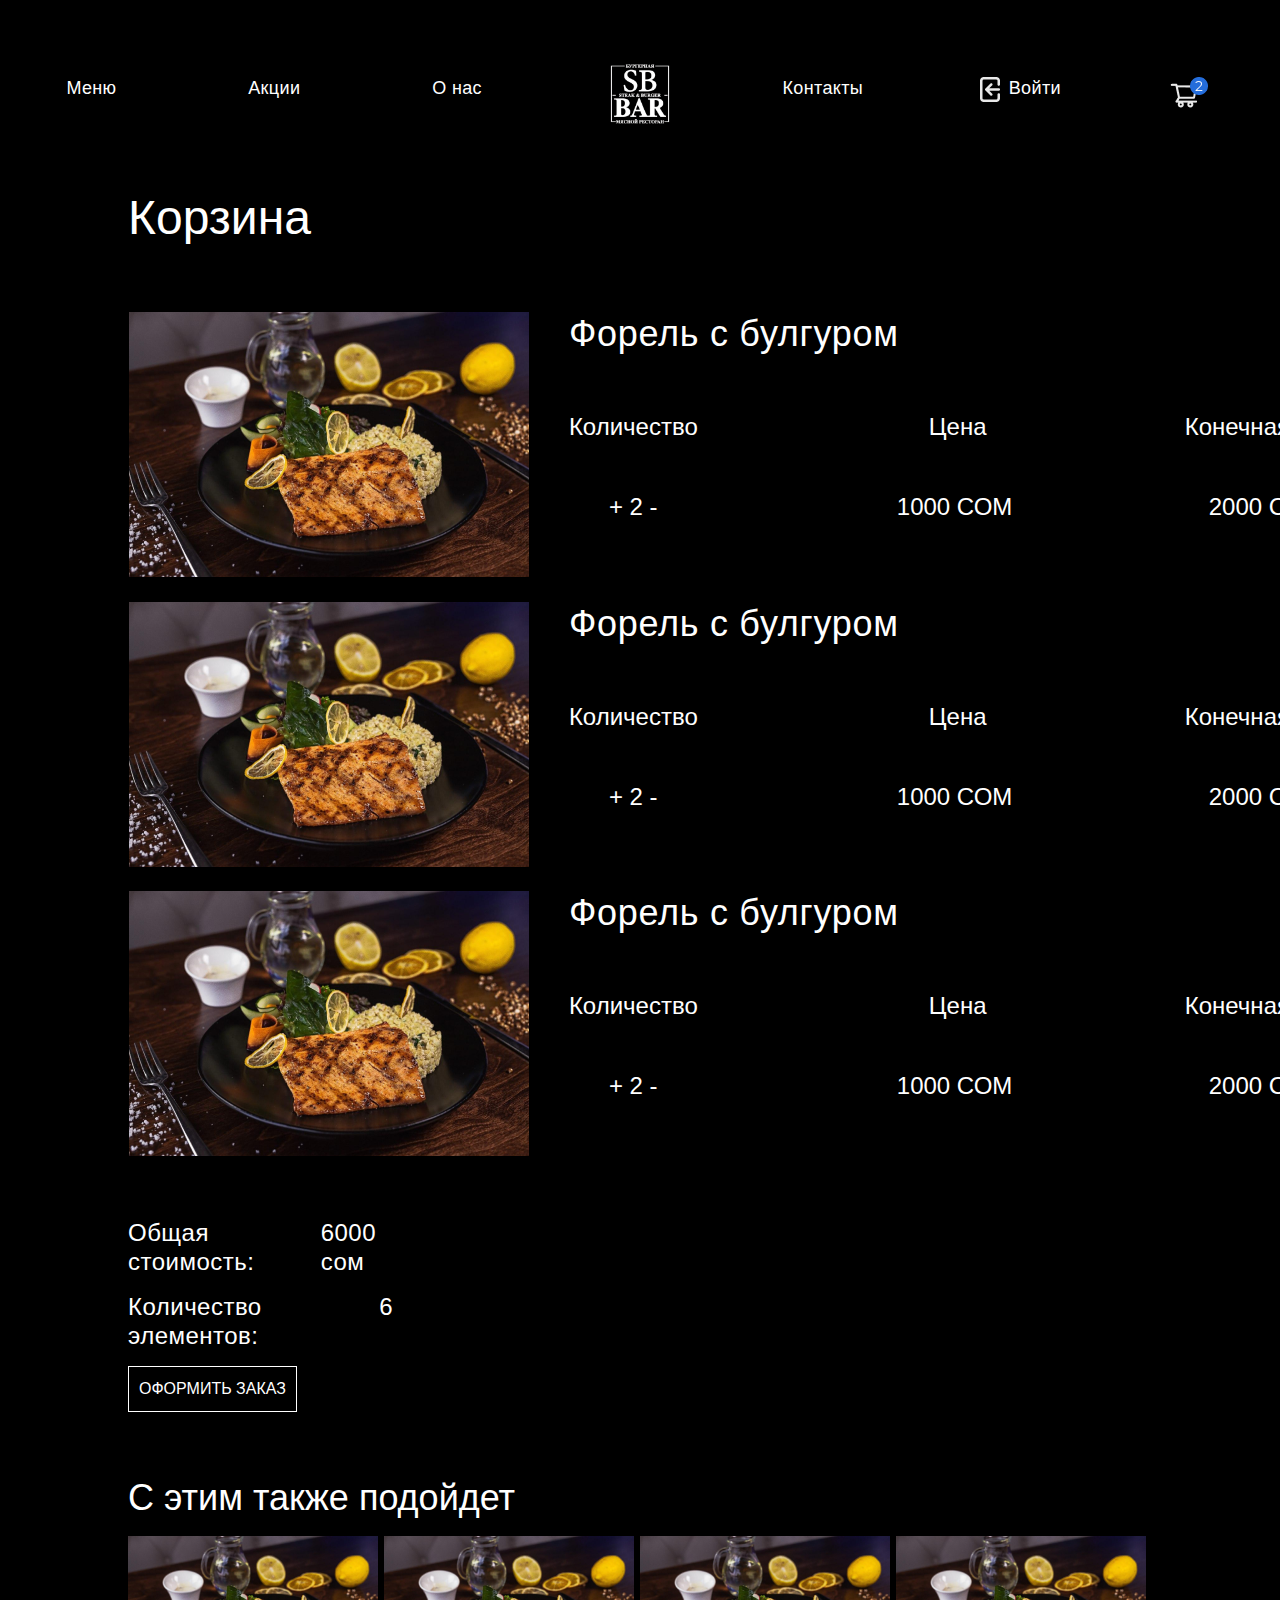
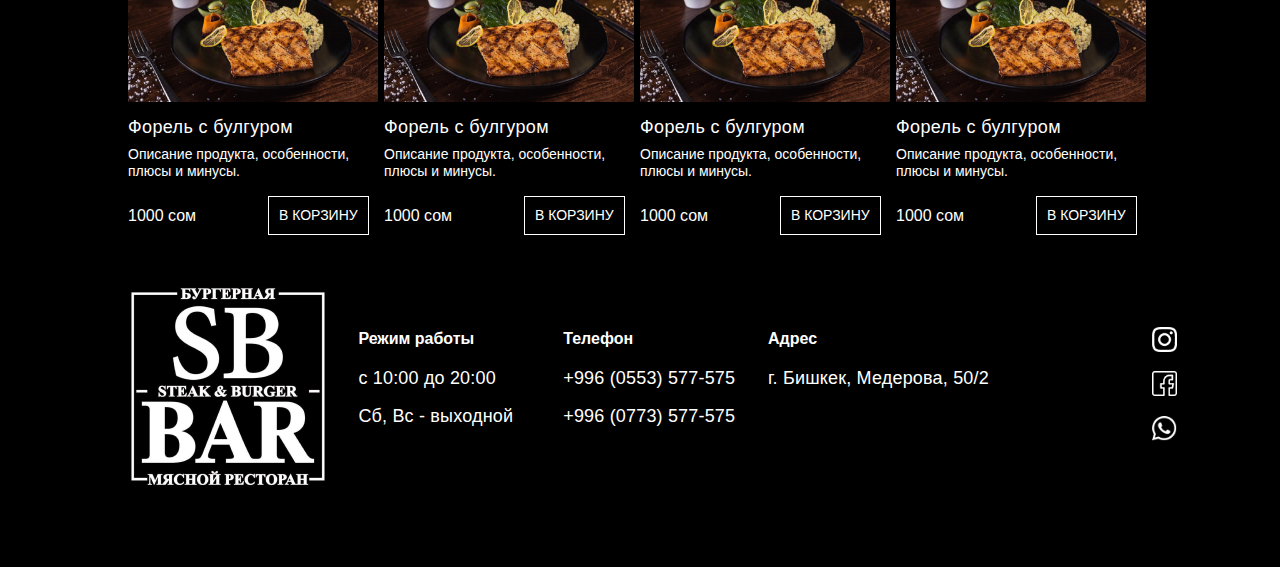
<file: basket/index.html>
<!DOCTYPE html>
<html lang="en">
<head>
    <meta charset="UTF-8">
    <meta name="viewport" content="width=device-width, initial-scale=1.0">
    <title>Basket</title>
    <link rel="stylesheet" href="styles/style.css">
    <link rel="stylesheet" href="https://maxcdn.bootstrapcdn.com/bootstrap/4.0.0/css/bootstrap.min.css" integrity="sha384-Gn5384xqQ1aoWXA+058RXPxPg6fy4IWvTNh0E263XmFcJlSAwiGgFAW/dAiS6JXm" crossorigin="anonymous">
<body>
    <!-- <img src="images/mint.png" alt="" id="mint">
    <img src="images/salt.png" alt="" id="salt">
    <img src="images/black_pepper.png" alt="" id="blackPepper">
    <img src="images/chilli.png" alt="" id="chilli">
    <img src="images/black_pepper.png" alt="" id="secondBlackPepper"> -->
    <header>
        <div>
            <ul class="nav">
                <a href="../menu/index.html" class="menu">
                    <li>Меню</li>
                </a>
            
                <a href="../SHARES/index.html" class="shares">
                    <li>Акции</li>
                </a>
        
                <a href="../SB bar/index.html" class="aboutUs">
                    <li>О нас</li>
                </a>
            
                <a href="#" class="logoImage">
                    <img src="images/logo.png" alt="">
                </a>
                <a href="../contacts/index.html" class="contacts" onclick="showcontacts()">
                    <li>Контакты</li>
                </a>
                <a href="../log in/index.html" class="enter">
                    <img src="images/enter.png" alt="">
                    <li>Войти</li>
                </a>
                <a href="../basket/index.html" class="basket">
                    <img src="images/Корзина.png" alt="">
                </a>
            </ul>
        </div>
    </header>
    <h1 class="sectionText">Корзина</h1>
    <div class="card">
        <img src="images/food.png" alt="" class="cardImage">
        <p class="name">Форель с булгуром</p>
        <p class="plus">+</p>
        <p class="amount">Количество</p>
        <p class="price">Цена</p>
        <p class="lastPrice">Конечная цена</p>
        <p class="quantity">+ 2 -</p>
        <p class="priceSom">1000 сом</p>
        <p class="lastPriceSom">2000 сом</p>
    </div>
    <div class="card">
        <img src="images/food.png" alt="" class="cardImage">
        <p class="name">Форель с булгуром</p>
        <p class="plus">+</p>
        <p class="amount">Количество</p>
        <p class="price">Цена</p>
        <p class="lastPrice">Конечная цена</p>
        <p class="quantity">+ 2 -</p>
        <p class="priceSom">1000 сом</p>
        <p class="lastPriceSom">2000 сом</p>
    </div>
    <div class="card">
        <img src="images/food.png" alt="" class="cardImage">
        <p class="name">Форель с булгуром</p>
        <p class="plus">+</p>
        <p class="amount">Количество</p>
        <p class="price">Цена</p>
        <p class="lastPrice">Конечная цена</p>
        <p class="quantity">+ 2 -</p>
        <p class="priceSom">1000 сом</p>
        <p class="lastPriceSom">2000 сом</p>
    </div>
    <section class="total">
        <div class="totalPriceList">
            <p class="totalPrice">Общая стоимость:</p>
            <p class="totalPriceSom">6000 сом</p>
        </div>
        <div class="totalAmountList">
            <p class="totalQuantity">Количество элементов:</p>
            <p class="totalAmount">6</p>
        </div>
        <button class="totalBuyButton" onclick="showList()">ОФОРМИТЬ ЗАКАЗ</button>
    </section>
    <p class="extraInfoText">С этим также подойдет</p>
    <section class="extraInfo">
        <div class="secondCard">
            <img src="images/food.png" alt="" class="secondCardImage">
            <p class="secondCardsName">Форель с булгуром</p>
            <p class="secondCardsInfo">Описание продукта, особенности,</br>плюсы и минусы. </p>
            <p class="secondCardsPrice">1000 сом</p>
            <button class="inBasket">В КОРЗИНУ</button>
        </div>
        <div class="secondCard">
            <img src="images/food.png" alt="" class="secondCardImage">
            <p class="secondCardsName">Форель с булгуром</p>
            <p class="secondCardsInfo">Описание продукта, особенности,</br>плюсы и минусы. </p>
            <p class="secondCardsPrice">1000 сом</p>
            <button class="inBasket">В КОРЗИНУ</button>
        </div>
        <div class="secondCard">
            <img src="images/food.png" alt="" class="secondCardImage">
            <p class="secondCardsName">Форель с булгуром</p>
            <p class="secondCardsInfo">Описание продукта, особенности,</br>плюсы и минусы. </p>
            <p class="secondCardsPrice">1000 сом</p>
            <button class="inBasket">В КОРЗИНУ</button>
        </div>
        <div class="secondCard">
            <img src="images/food.png" alt="" class="secondCardImage">
            <p class="secondCardsName">Форель с булгуром</p>
            <p class="secondCardsInfo">Описание продукта, особенности,</br>плюсы и минусы. </p>
            <p class="secondCardsPrice">1000 сом</p>
            <button class="inBasket">В КОРЗИНУ</button>
        </div>
    </section>
    <footer>
        <div class="footerBlockOne">
            <img src="images/logo.png" alt="">
        </div>
        <div class="footerBlockTwo">
            <p class="bold">Режим работы</p>
            <p class="p">c 10:00 до 20:00</p>
            <p class="p">Сб, Вс - выходной</p>
        </div>
        <div class="footerBlockThree">
            <p class="bold">Телефон</p>
            <p class="p">+996 (0553) 577-575</p>
            <p class="p">+996 (0773) 577-575</p>
        </div>
        <div class="footerBlockFour">
            <p class="bold">Адрес</p>
            <p class="p">г. Бишкек, Медерова, 50/2</p>
        </div>
        <div class="footerImages">
            <img src="images/instagram.png" alt="" class="instagram">
            <img src="images/facebook.png" alt="" class="facebook">
            <img src="images/whatsapp.png" alt="" class="whatsapp">
        </div>
    </footer>
    <div id="blankList" style="display: none;">
        <div class="blankList">
            <h1>Оформление заказа</h1>
            <p class="crossButton" onclick="hideBlankList()">+</p>
            <p class="nameText">Ваше имя</p>
            <input type="text" placeholder="Введите ваше имя" id="inputName">
            <p class="phoneText">Ваш телефон</p>
            <input type="text" name="" id="inputPhone" placeholder="Введите ваш телефон">
            <div class="orderType">
                <p class="orderTypeText">Тип заказа:</p>
                <div class="squareOne"></div>
                <p class="squareOneText">Доставка</p>
                <div class="squareTwo"></div>
                <p class="squareTwoText">Самовывоз</p>
            </div>
            <div class="addresFirst">
                <div>
                    <p class="addresFirstText">Ваш адрес</p>
                    <input type="text" placeholder="Введите ваш адрес" id="addresFirstInput">
                </div>
                <div>
                    <p class="addresSecondText">Ваш дом</p>
                    <input type="text" placeholder="Введите ваш дом" id="addresSecondInput">
                </div>
            </div>
            <div class="addresSecond">
                <div>
                    <p class="secondAddresFirstText">Ваш подъезд</p>
                    <input type="text" placeholder="Введите ваш подъезд" id="firstAddresSecondInput">
                </div>
                <div>
                    <p class="secondAddresSecondText">Номер вашей квартиры</p>
                    <input type="text" placeholder="Введите номер квартиры" id="secondAddresSecondInput">
                </div>
            </div>
            <p class="comentText">Комментарий к заказу</p>
            <input type="text" placeholder="Введите ваш комментарий" id="comentInput">
            <p class="codeText">Промокод</p>
            <input type="text" id="codeInput" placeholder="Введите промокод">
            <div class="payment">
                <p class="paymentText">Оплата:</p>
                <div class="paymentSquareOne"><div class="paymentBlackSquare"></div></div>
                <p class="paymentByCard">Картой</p>
                <div class="paymentSquareTwo"></div>
                <p class="paymentByCash">Наличными</p>
            </div>
            <div class="creditCard">
                <div>
                    <p class="creditCardNumber">Номер карты</p>
                    <input type="text" id="creditCardNumber" placeholder="0000 0000 0000 0000">
                </div>
                <div>
                    <p class="cvv">CVV</p>
                    <input type="text" id="cvv" placeholder="000">
                </div>
                <div>
                    <p class="validity">Срок действия</p>
                    <input type="text" id="validity" placeholder="ММ/ГГ">
                </div>
            </div>
            <p class="cardHolder">Держатель карты</p>
            <input type="text" placeholder="Введите имя и фамилию" id="cardHolder">
            <div class="pricelist">
                <p class="lastPriceList">Итоговая стоимость:</p>
                <p class="lastPriceSomList">6000 сом</p>
            </div>
            <button class="orderButton"><a href="../secondBasket/index.html" class="orderText">ЗАКАЗАТЬ</a></button>
        </div>
    </div>
    <div id="illustration" style="display: none;">
        <div class="illustration">
            <div>
                <p class="closeButton" onclick="hideList()">+</p>
                <p class="orderDone">Ваш заказ оформлен!</p>
            </div>
            <img src="images/ilustration.png" alt="">
            <p class="enjoyYourMeal">Приятного аппетита!</p>
        </div>
    </div>
    <script src="js/script.js"></script>
</body>
</html>
</file>
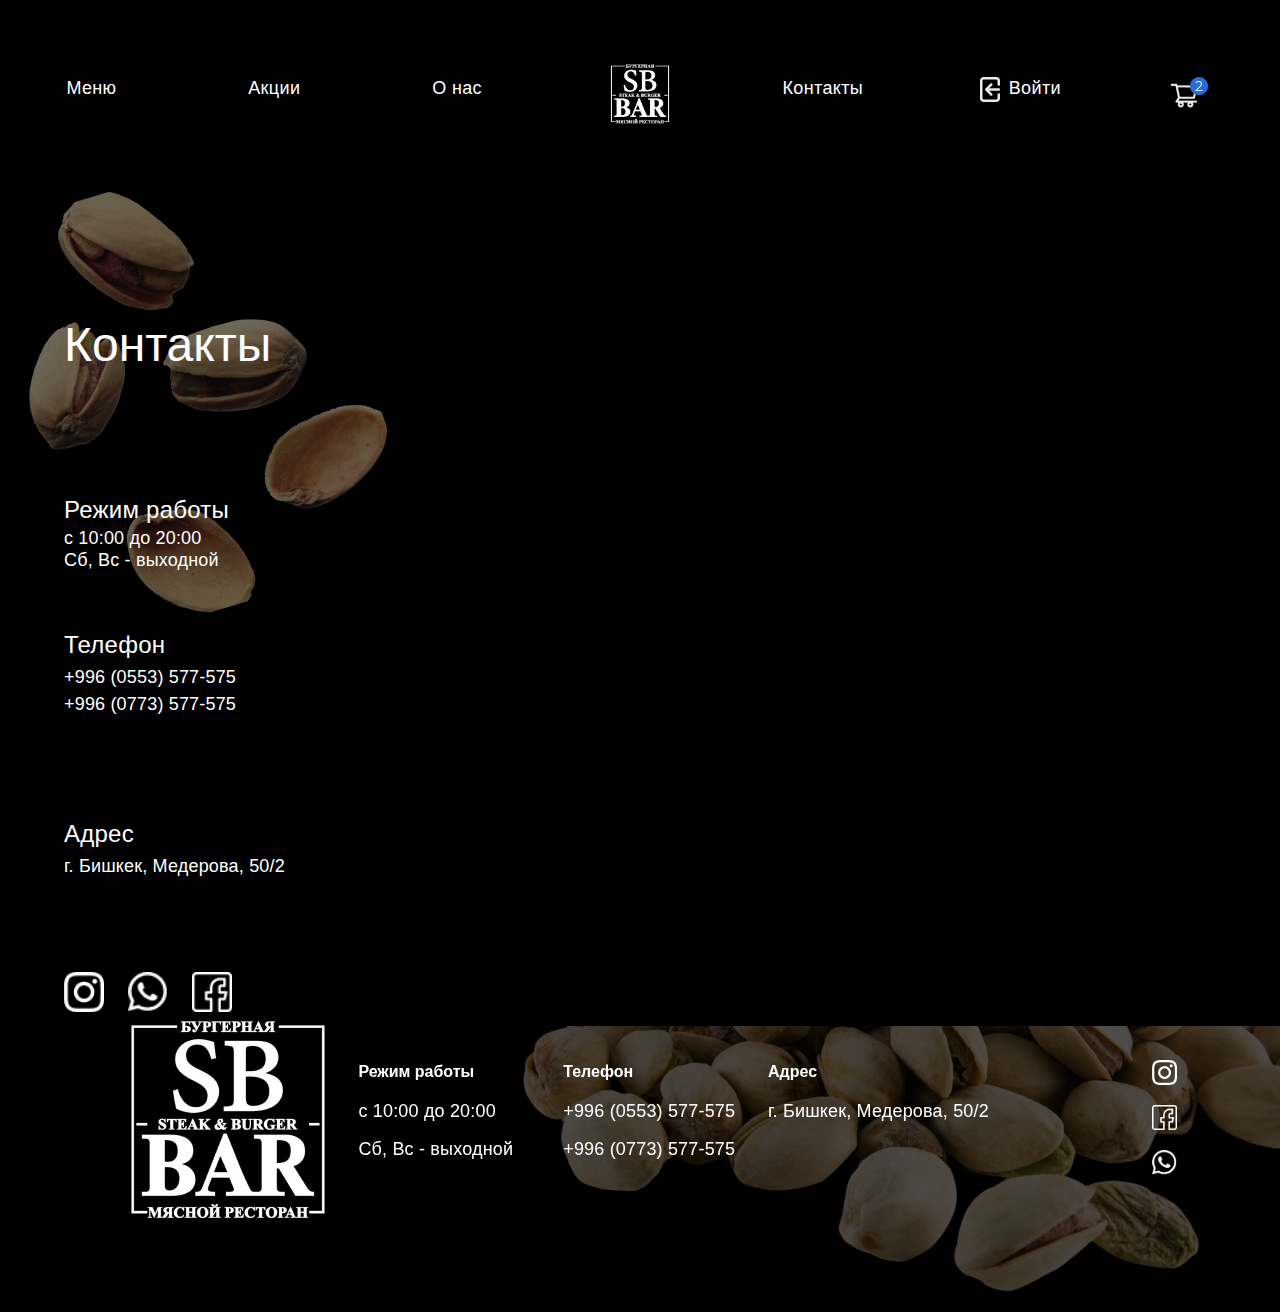
<file: contacts/index.html>
<!DOCTYPE html>
<html lang="en">
<head>
    <meta charset="UTF-8">
    <meta name="viewport" content="width=device-width, initial-scale=1.0">
    <title>Contacts</title>
    <link rel="stylesheet" href="styles/style.css">
    <link rel="stylesheet" href="https://maxcdn.bootstrapcdn.com/bootstrap/4.0.0/css/bootstrap.min.css" integrity="sha384-Gn5384xqQ1aoWXA+058RXPxPg6fy4IWvTNh0E263XmFcJlSAwiGgFAW/dAiS6JXm" crossorigin="anonymous">
<body>
    <header>
        <div>
            <ul class="nav">
                <a href="../menu/index.html" class="menu">
                    <li>Меню</li>
                </a>
            
                <a href="../SHARES/index.html" class="shares">
                    <li>Акции</li>
                </a>
        
                <a href="../SB bar/index.html" class="aboutUs">
                    <li>О нас</li>
                </a>
            
                <a href="#" class="logoImage">
                    <img src="images/logo.png" alt="">
                </a>
                <a href="../contacts/index.html" class="contacts" onclick="showcontacts()">
                    <li>Контакты</li>
                </a>
                <a href="../log in/index.html" class="enter">
                    <img src="images/enter.png" alt="">
                    <li>Войти</li>
                </a>
                <a href="../basket/index.html" class="basket">
                    <img src="images/Корзина.png" alt="">
                </a>
            </ul>
        </div>
    </header>
    <p class="sectionPharagraph">Контакты</p>
    <img src="images/pistachios.png" alt="" class="pist">
    <img src="images/pistachios2.png" alt="" class="pist2">
    <div class="section">
        <div>
            <div>
                <p class="workTime">Режим работы</p>
                <p class="time">c 10:00 до 20:00</p>
                <p class="days">Сб, Вс - выходной</p>
            </div>
            <div>
                <p class="phone">Телефон</p>
                <p class="firstPhone">+996 (0553) 577-575</p>
                <p class="secondPhone">+996 (0773) 577-575</p>
            </div>
            <div>
                <p class="adres">Адрес</p>
                <p class="city">г. Бишкек, Медерова, 50/2</p>
            </div>
            <div class="sectionImages">
                <img src="images/facebook.png" alt="" class="facebookImage">
                <img src="images/whatsapp.png" alt="" class="whatsappImage">
                <img src="images/instagram.png" alt="" class="instagramImage">
            </div>
        </div>
        <div class="map">
            <iframe src="https://www.google.com/maps/embed?pb=!1m18!1m12!1m3!1d11699.8116532138!2d74.6223365510129!3d42.85272740750602!2m3!1f0!2f0!3f0!3m2!1i1024!2i768!4f13.1!3m3!1m2!1s0x389eb7f3216abe71%3A0x10aa63d2976f27c9!2sSB%20bar!5e0!3m2!1sru!2skg!4v1607442747812!5m2!1sru!2skg" width="858" height="486" frameborder="0" style="border:0;" allowfullscreen="" aria-hidden="false" tabindex="0" class="googleMap"></iframe>        </div>    
    </div>
    <footer>
        <div class="footerBlockOne">
            <img src="images/logo.png" alt="">
        </div>
        <div class="footerBlockTwo">
            <p class="bold">Режим работы</p>
            <p class="p">c 10:00 до 20:00</p>
            <p class="p">Сб, Вс - выходной</p>
        </div>
        <div class="footerBlockThree">
            <p class="bold">Телефон</p>
            <p class="p">+996 (0553) 577-575</p>
            <p class="p">+996 (0773) 577-575</p>
        </div>
        <div class="footerBlockFour">
            <p class="bold">Адрес</p>
            <p class="p">г. Бишкек, Медерова, 50/2</p>
        </div>
        <div class="footerImages">
            <img src="images/instagram.png" alt="" class="instagram">
            <img src="images/facebook.png" alt="" class="facebook">
            <img src="images/whatsapp.png" alt="" class="whatsapp">
        </div>
    </footer>
    <script src="https://code.jquery.com/jquery-3.2.1.slim.min.js" integrity="sha384-KJ3o2DKtIkvYIK3UENzmM7KCkRr/rE9/Qpg6aAZGJwFDMVNA/GpGFF93hXpG5KkN" crossorigin="anonymous"></script>
    <script src="https://cdnjs.cloudflare.com/ajax/libs/popper.js/1.12.9/umd/popper.min.js" integrity="sha384-ApNbgh9B+Y1QKtv3Rn7W3mgPxhU9K/ScQsAP7hUibX39j7fakFPskvXusvfa0b4Q" crossorigin="anonymous"></script>
    <script src="https://maxcdn.bootstrapcdn.com/bootstrap/4.0.0/js/bootstrap.min.js" integrity="sha384-JZR6Spejh4U02d8jOt6vLEHfe/JQGiRRSQQxSfFWpi1MquVdAyjUar5+76PVCmYl" crossorigin="anonymous"></script>
</body>
</html>
</file>
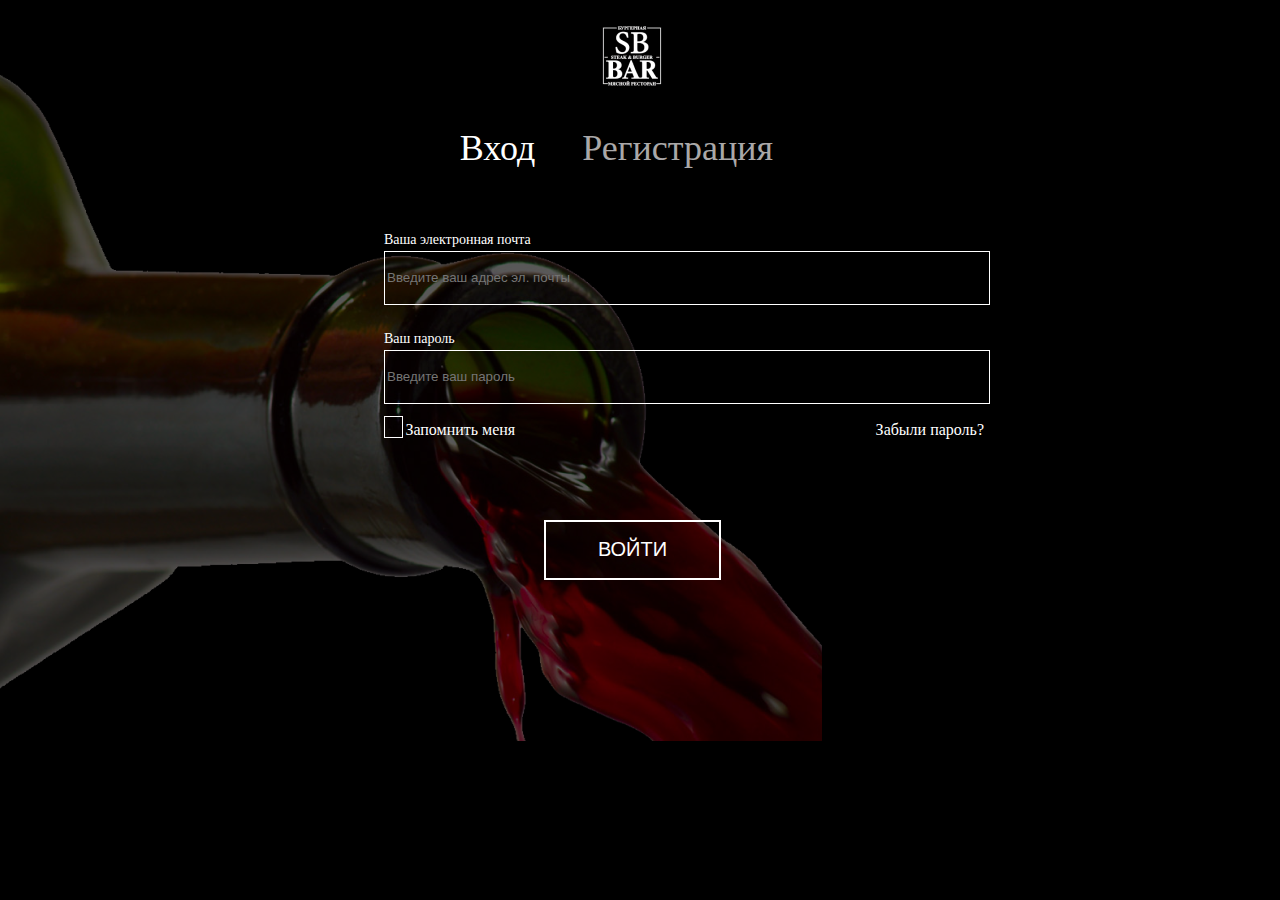
<file: log in/index.html>
<!DOCTYPE html>
<html lang="en">
<head>
    <meta charset="UTF-8">
    <meta name="viewport" content="width=device-width, initial-scale=1.0">
    <title>Log-on</title>
    <link rel="stylesheet" href="styles/style.css">
</head>
<body>
    <div class="bgimage"></div>
    <!-- <img src="images/wine.png" alt="" class="wine"> -->
    <img src="images/logo.png" alt="" class="logo">
    <div class="logOn">
        <p id="logIn">Вход</p>
        <p>
            <a href="../registration/index.html">
                <p id="registration">Регистрация</p>
            </a>
        </p>

    </div>
    <p class="text">Ваша электронная почта</p>
    <input type="text" placeholder="Введите ваш адрес эл. почты" class="input">
    <p class="text">Ваш пароль</p>
    <input type="text" placeholder="Введите ваш пароль" class="input">
    <div class="remember">
        <div class="squareRemember">
            <div class="square"></div>
            <p class="rememberMe">Запомнить меня</p>
        </div>
        <div>
            <p class="forgetPassword">Забыли пароль?</p>
        </div>
    </div>
    <div>
        <button class="button" href="../SB bar/index.html">ВОЙТИ</button>
    </div>
</body>
</html>
</file>
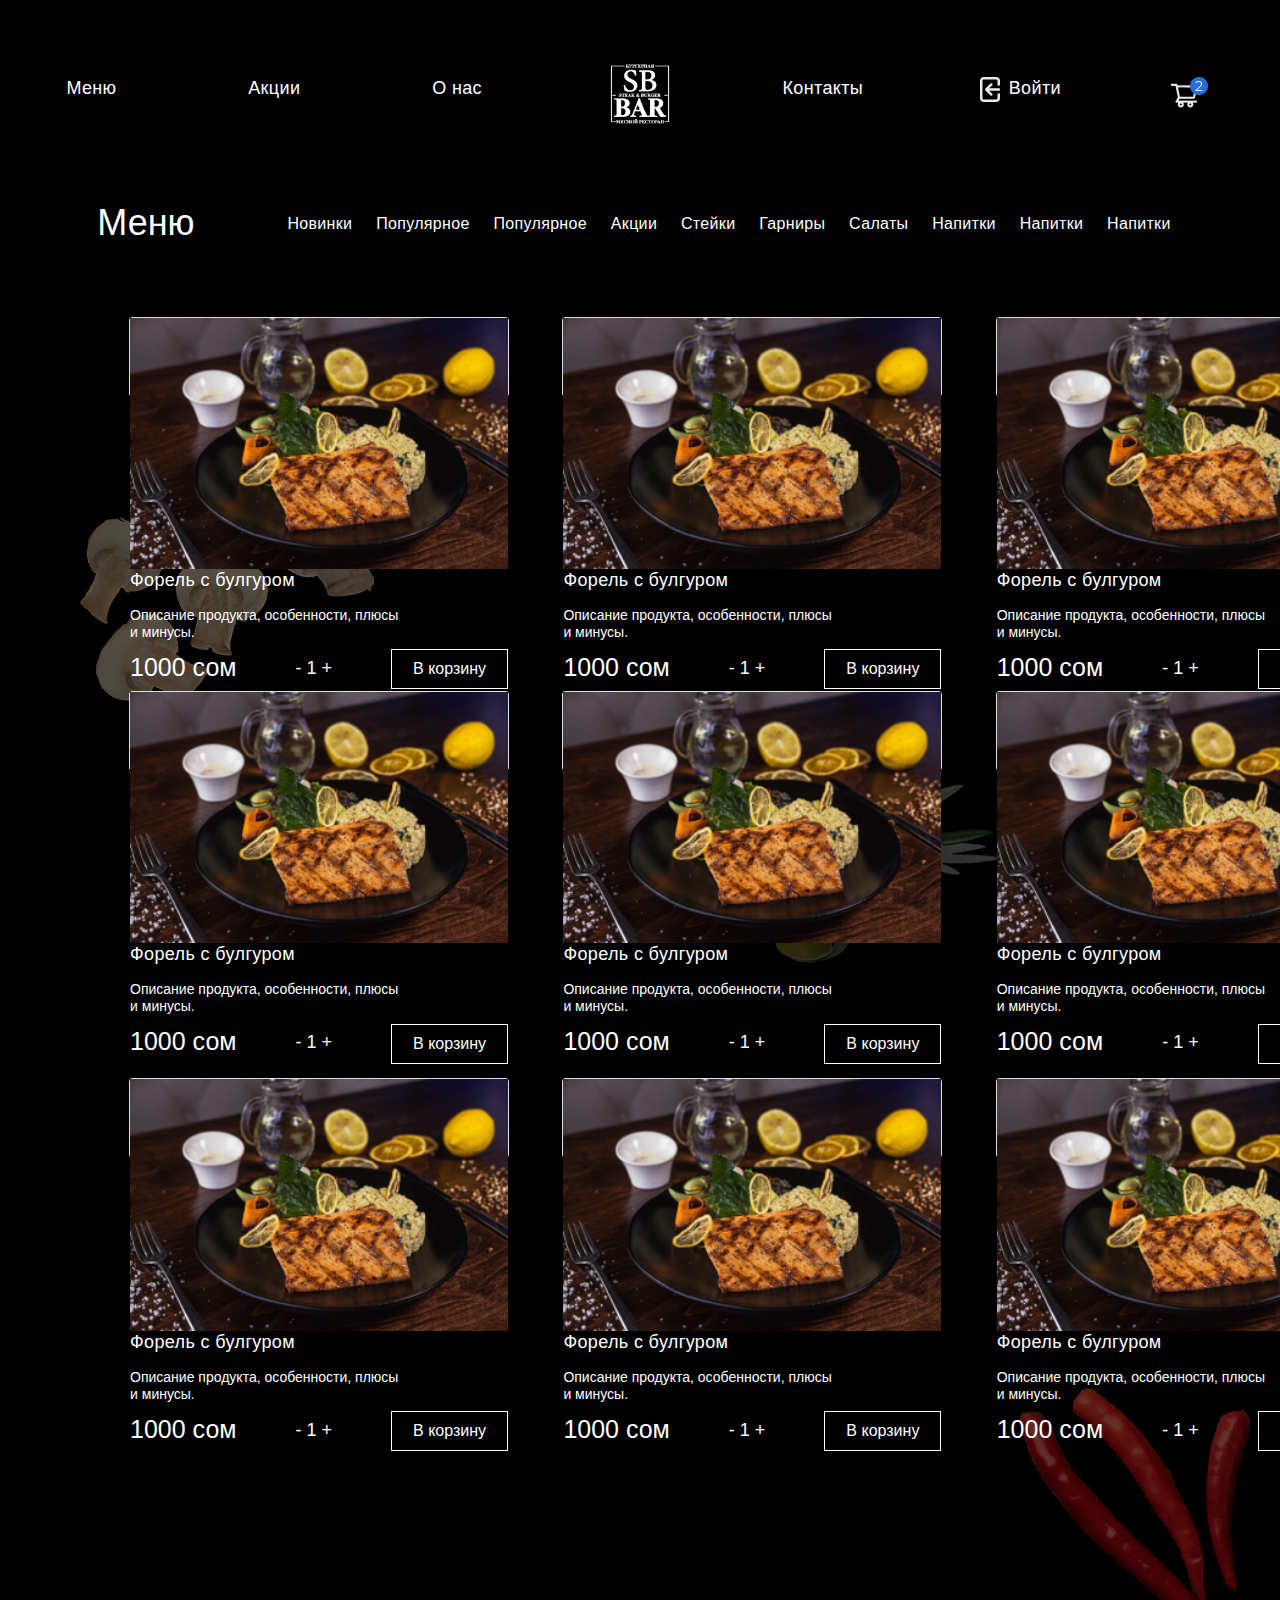
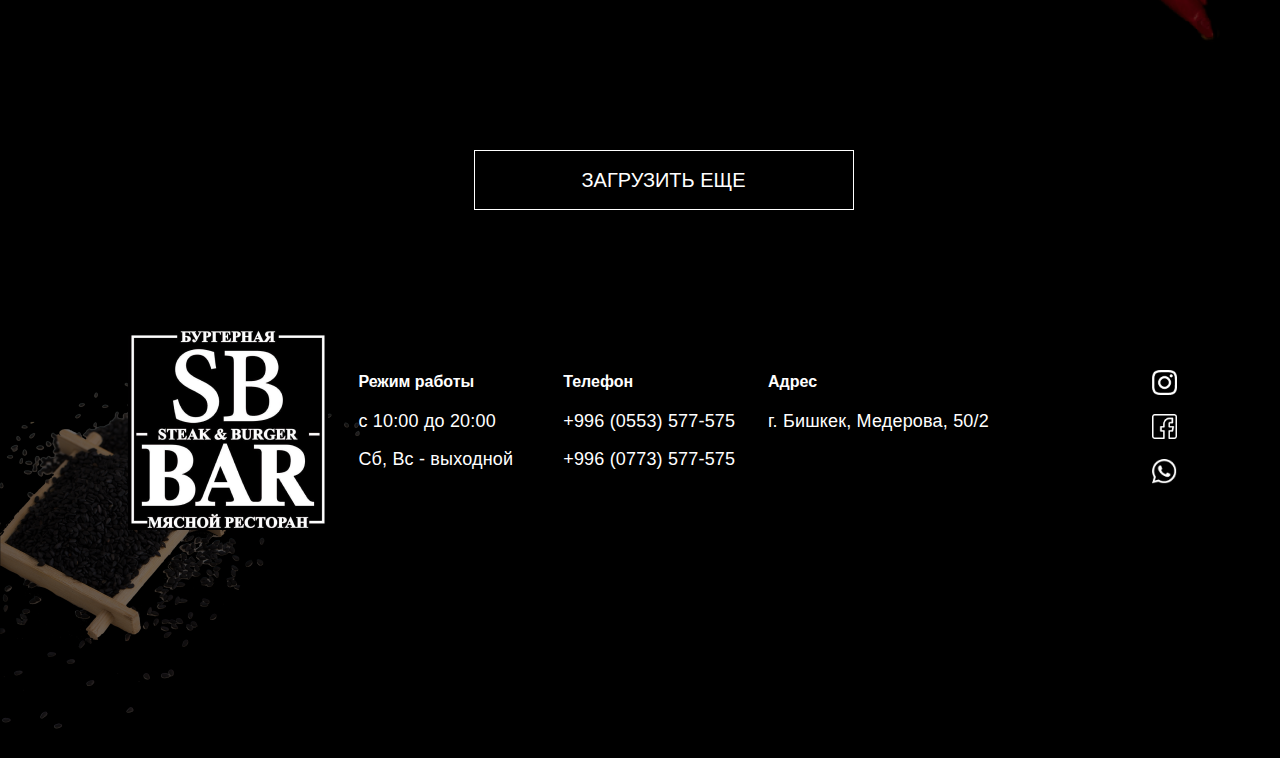
<file: menu/index.html>
<!DOCTYPE html>
<html lang="en">
<head>
    <meta charset="UTF-8">
    <meta name="viewport" content="width=device-width, initial-scale=1.0">
    <title>MENU</title>
    <link rel="stylesheet" href="styles/style.css">
    <link rel="stylesheet" href="https://maxcdn.bootstrapcdn.com/bootstrap/4.0.0/css/bootstrap.min.css" integrity="sha384-Gn5384xqQ1aoWXA+058RXPxPg6fy4IWvTNh0E263XmFcJlSAwiGgFAW/dAiS6JXm" crossorigin="anonymous">
<body>
    <img src="images/mushroom.png" alt="" class="mushroom">
    <img src="images/olives.png" alt="" class="olives">
    <!-- <img src="images/souses.png" alt="" class="souses"> -->
    <img src="images/chilli.png" alt="" class="chilli">
    <img src="images/blackSesame.png" alt="" class="blackSesame">
    <!-- <img src="images/black_pepper.png" alt="" class="blackPapper"> -->
    <header>
        <div>
            <ul class="nav">
                <a href="../menu/index.html" class="menu">
                    <li>Меню</li>
                </a>
            
                <a href="../SHARES/index.html" class="shares">
                    <li>Акции</li>
                </a>
        
                <a href="../SB bar/index.html" class="aboutUs">
                    <li>О нас</li>
                </a>
            
                <a href="#" class="logoImage">
                    <img src="images/logo.png" alt="">
                </a>
                <a href="../contacts/index.html" class="contacts" onclick="showcontacts()">
                    <li>Контакты</li>
                </a>
                <a href="../log in/index.html" class="enter">
                    <img src="images/enter.png" alt="">
                    <li>Войти</li>
                </a>
                <a href="../basket/index.html" class="basket">
                    <img src="images/Корзина.png" alt="">
                </a>
            </ul>
        </div>
    </header>
    <!-- menu list -->
    <section class="sectionMenuList">
        <div class="menuUl">
            <h1>Меню</h1>
            <ul class="menuNav">
                <a href="#">
                    <li>Новинки</li>
                </a>
                <a href="">
                    <li>Популярное</li>
                </a>
                <a href="">
                    <li>Популярное</li>
                </a>
                <a href="">
                    <li>Акции</li>
                </a>
                <a href="">
                    <li>Стейки</li>
                </a>
                <a href="">
                    <li>Гарниры</li>
                </a>
                <a href="">
                    <li>Салаты</li>
                </a>
                <a href="">
                    <li>Напитки</li>
                </a>
                <a href="">
                    <li>Напитки</li>
                </a>
                <a href="">
                    <li>Напитки</li>
                </a>
            </ul>
        </div>
        <div>
            <div class="cards">
                <div class="card">
                    <img src="images/buy.png" alt="">
                    <p class="name">Форель с булгуром</p>
                    <p class="about">Описание продукта, особенности, плюсы</br>и минусы.</p>
                    <div class="button">
                        <p class="price">1000 сом</p>
                        <p class="quantity">- 1 +</p>
                        <button class="buyButton">В корзину</button>    
                    </div>
                </div>
                <div>
                    <div class="card">
                        <img src="images/buy.png" alt="">
                        <p class="name">Форель с булгуром</p>
                        <p class="about">Описание продукта, особенности, плюсы</br>и минусы.</p>
                        <div class="button">
                            <p class="price">1000 сом</p>
                            <p class="quantity">- 1 +</p>
                            <button class="buyButton">В корзину</button>    
                        </div>
                    </div>
        
                </div>
                <div>
                    <div class="card">
                        <img src="images/buy.png" alt="">
                        <p class="name">Форель с булгуром</p>
                        <p class="about">Описание продукта, особенности, плюсы</br>и минусы.</p>
                        <div class="button">
                            <p class="price">1000 сом</p>
                            <p class="quantity">- 1 +</p>
                            <button class="buyButton">В корзину</button>    
                        </div>
                    </div>    
                </div>
            </div>
            <div class="cards2">
                <div class="card">
                    <img src="images/buy.png" alt="">
                    <p class="name">Форель с булгуром</p>
                    <p class="about">Описание продукта, особенности, плюсы</br>и минусы.</p>
                    <div class="button">
                        <p class="price">1000 сом</p>
                        <p class="quantity">- 1 +</p>
                        <button class="buyButton">В корзину</button>    
                    </div>
                </div>
                <div>
                    <div class="card">
                        <img src="images/buy.png" alt="">
                        <p class="name">Форель с булгуром</p>
                        <p class="about">Описание продукта, особенности, плюсы</br>и минусы.</p>
                        <div class="button">
                            <p class="price">1000 сом</p>
                            <p class="quantity">- 1 +</p>
                            <button class="buyButton">В корзину</button>    
                        </div>
                    </div>
        
                </div>
                <div>
                    <div class="card">
                        <img src="images/buy.png" alt="">
                        <p class="name">Форель с булгуром</p>
                        <p class="about">Описание продукта, особенности, плюсы</br>и минусы.</p>
                        <div class="button">
                            <p class="price">1000 сом</p>
                            <p class="quantity">- 1 +</p>
                            <button class="buyButton">В корзину</button>    
                        </div>
                    </div>    
                </div>
            </div>
            <div class="cards3">
                <div class="card">
                    <img src="images/buy.png" alt="">
                    <p class="name">Форель с булгуром</p>
                    <p class="about">Описание продукта, особенности, плюсы</br>и минусы.</p>
                    <div class="button">
                        <p class="price">1000 сом</p>
                        <p class="quantity">- 1 +</p>
                        <button class="buyButton">В корзину</button>    
                    </div>
                </div>
                <div>
                    <div class="card">
                        <img src="images/buy.png" alt="">
                        <p class="name">Форель с булгуром</p>
                        <p class="about">Описание продукта, особенности, плюсы</br>и минусы.</p>
                        <div class="button">
                            <p class="price">1000 сом</p>
                            <p class="quantity">- 1 +</p>
                            <button class="buyButton">В корзину</button>    
                        </div>
                    </div>
        
                </div>
                <div>
                    <div class="card">
                        <img src="images/buy.png" alt="">
                        <p class="name">Форель с булгуром</p>
                        <p class="about">Описание продукта, особенности, плюсы</br>и минусы.</p>
                        <div class="button">
                            <p class="price">1000 сом</p>
                            <p class="quantity">- 1 +</p>
                            <button class="buyButton">В корзину</button>    
                        </div>
                    </div>    
                </div>
            </div>    
        </div>
    </section>
    <div class="downMoreButton">
        <button class="moreButton">ЗАГРУЗИТЬ ЕЩЕ</button>
    </div>
    <footer>
        <div class="footerBlockOne">
            <img src="images/logo.png" alt="">
        </div>
        <div class="footerBlockTwo">
            <p class="bold">Режим работы</p>
            <p class="p">c 10:00 до 20:00</p>
            <p class="p">Сб, Вс - выходной</p>
        </div>
        <div class="footerBlockThree">
            <p class="bold">Телефон</p>
            <p class="p">+996 (0553) 577-575</p>
            <p class="p">+996 (0773) 577-575</p>
        </div>
        <div class="footerBlockFour">
            <p class="bold">Адрес</p>
            <p class="p">г. Бишкек, Медерова, 50/2</p>
        </div>
        <div class="footerImages">
            <img src="images/instagram.png" alt="" class="instagram">
            <img src="images/facebook.png" alt="" class="facebook">
            <img src="images/whatsapp.png" alt="" class="whatsapp">
        </div>
    </footer>
    <script src="https://code.jquery.com/jquery-3.2.1.slim.min.js" integrity="sha384-KJ3o2DKtIkvYIK3UENzmM7KCkRr/rE9/Qpg6aAZGJwFDMVNA/GpGFF93hXpG5KkN" crossorigin="anonymous"></script>
    <script src="https://cdnjs.cloudflare.com/ajax/libs/popper.js/1.12.9/umd/popper.min.js" integrity="sha384-ApNbgh9B+Y1QKtv3Rn7W3mgPxhU9K/ScQsAP7hUibX39j7fakFPskvXusvfa0b4Q" crossorigin="anonymous"></script>
    <script src="https://maxcdn.bootstrapcdn.com/bootstrap/4.0.0/js/bootstrap.min.js" integrity="sha384-JZR6Spejh4U02d8jOt6vLEHfe/JQGiRRSQQxSfFWpi1MquVdAyjUar5+76PVCmYl" crossorigin="anonymous"></script>
</body>
</html>
</file>
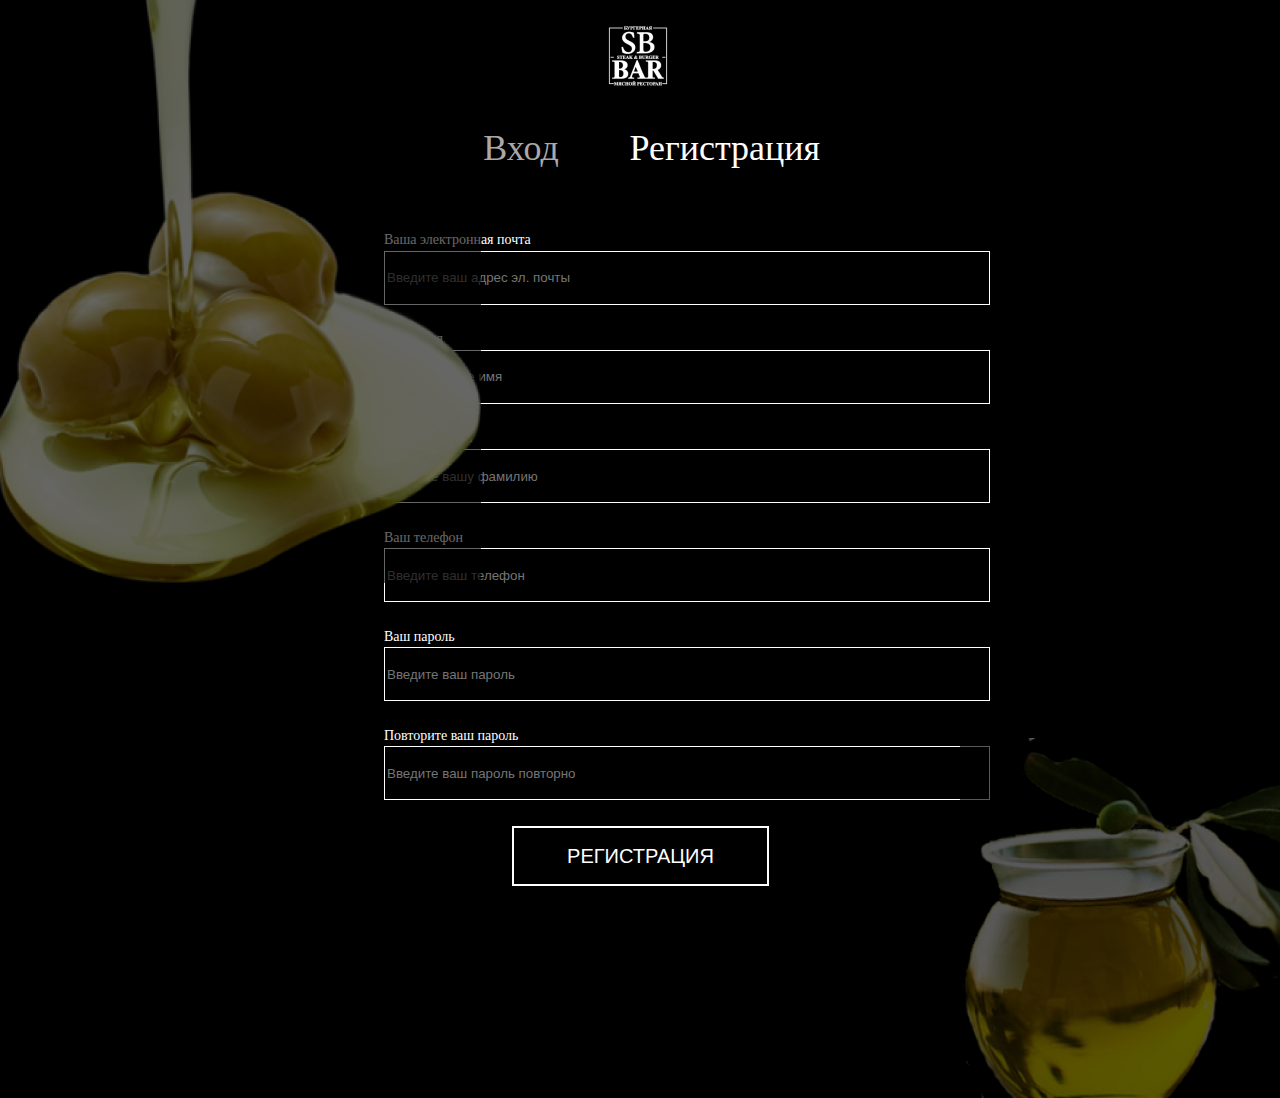
<file: registration/index.html>
<!DOCTYPE html>
<html lang="en">
<head>
    <meta charset="UTF-8">
    <meta name="viewport" content="width=device-width, initial-scale=1.0">
    <title>Registration</title>
    <link rel="stylesheet" href="styles/style.css">
</head>
<body>
    <img src="images/olive_oil.png" alt="" class="oliveOil">
    <img src="images/olive_oil2.png" alt="" class="oliveOil2">
    <img src="images/logo.png" alt="" class="logo">
    <div class="logOn">
        <p>
            <a href="../log in/index.html">
                <p id="logIn">Вход</p>
            </a>
        </p>
        <p id="registration">Регистрация</p>
    </div>
    <p class="text">Ваша электронная почта</p>
    <input type="text" placeholder="Введите ваш адрес эл. почты" class="input">
    <p class="text">Ваше имя</p>
    <input type="text" placeholder="Введите ваше имя" class="input">
    <p class="text">Ваша фамилия</p>
    <input type="text" placeholder="Введите вашу фамилию" class="input">
    <p class="text">Ваш телефон</p>
    <input type="text" placeholder="Введите ваш телефон" class="input">
    <p class="text">Ваш пароль</p>
    <input type="text" placeholder="Введите ваш пароль" class="input">
    <p class="text">Повторите ваш пароль</p>
    <input type="text" placeholder="Введите ваш пароль повторно" class="input">
    <div>
        <button class="button">РЕГИСТРАЦИЯ</button>
    </div>
</body>
</html>
</file>
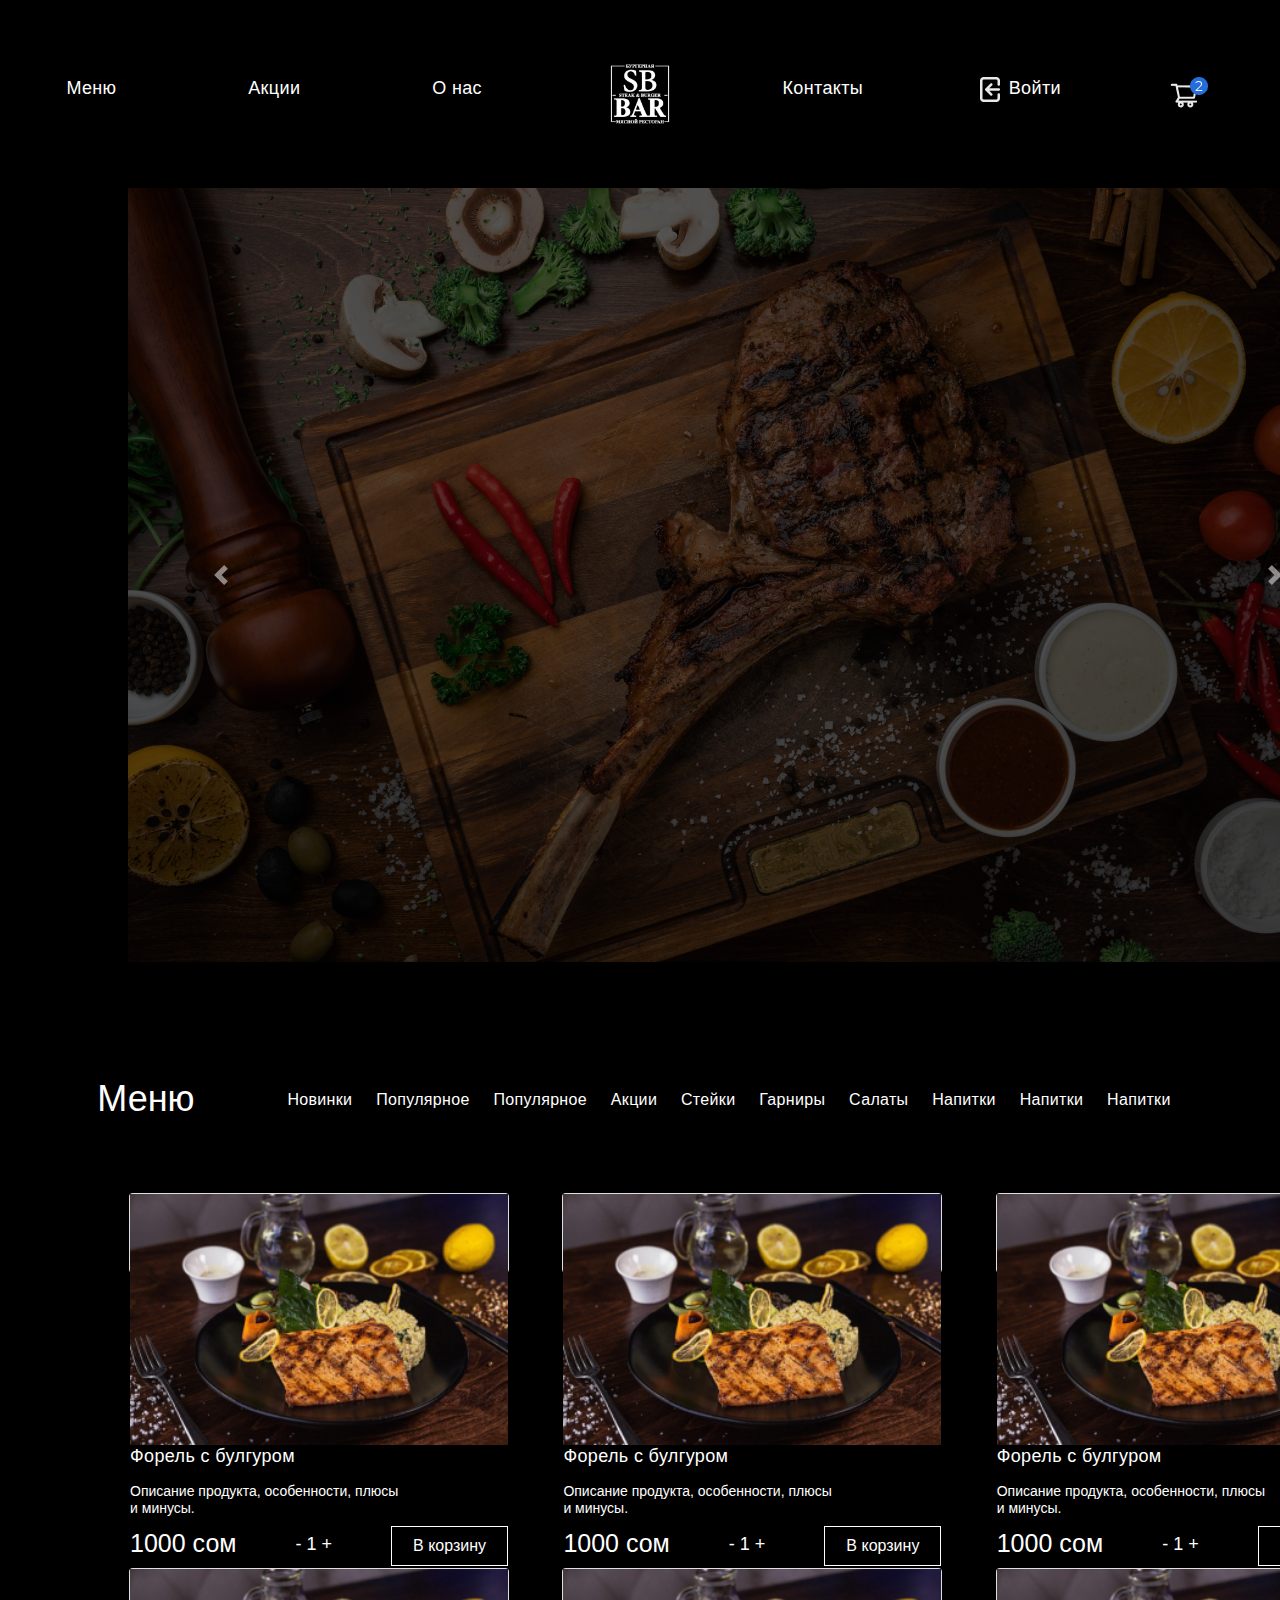
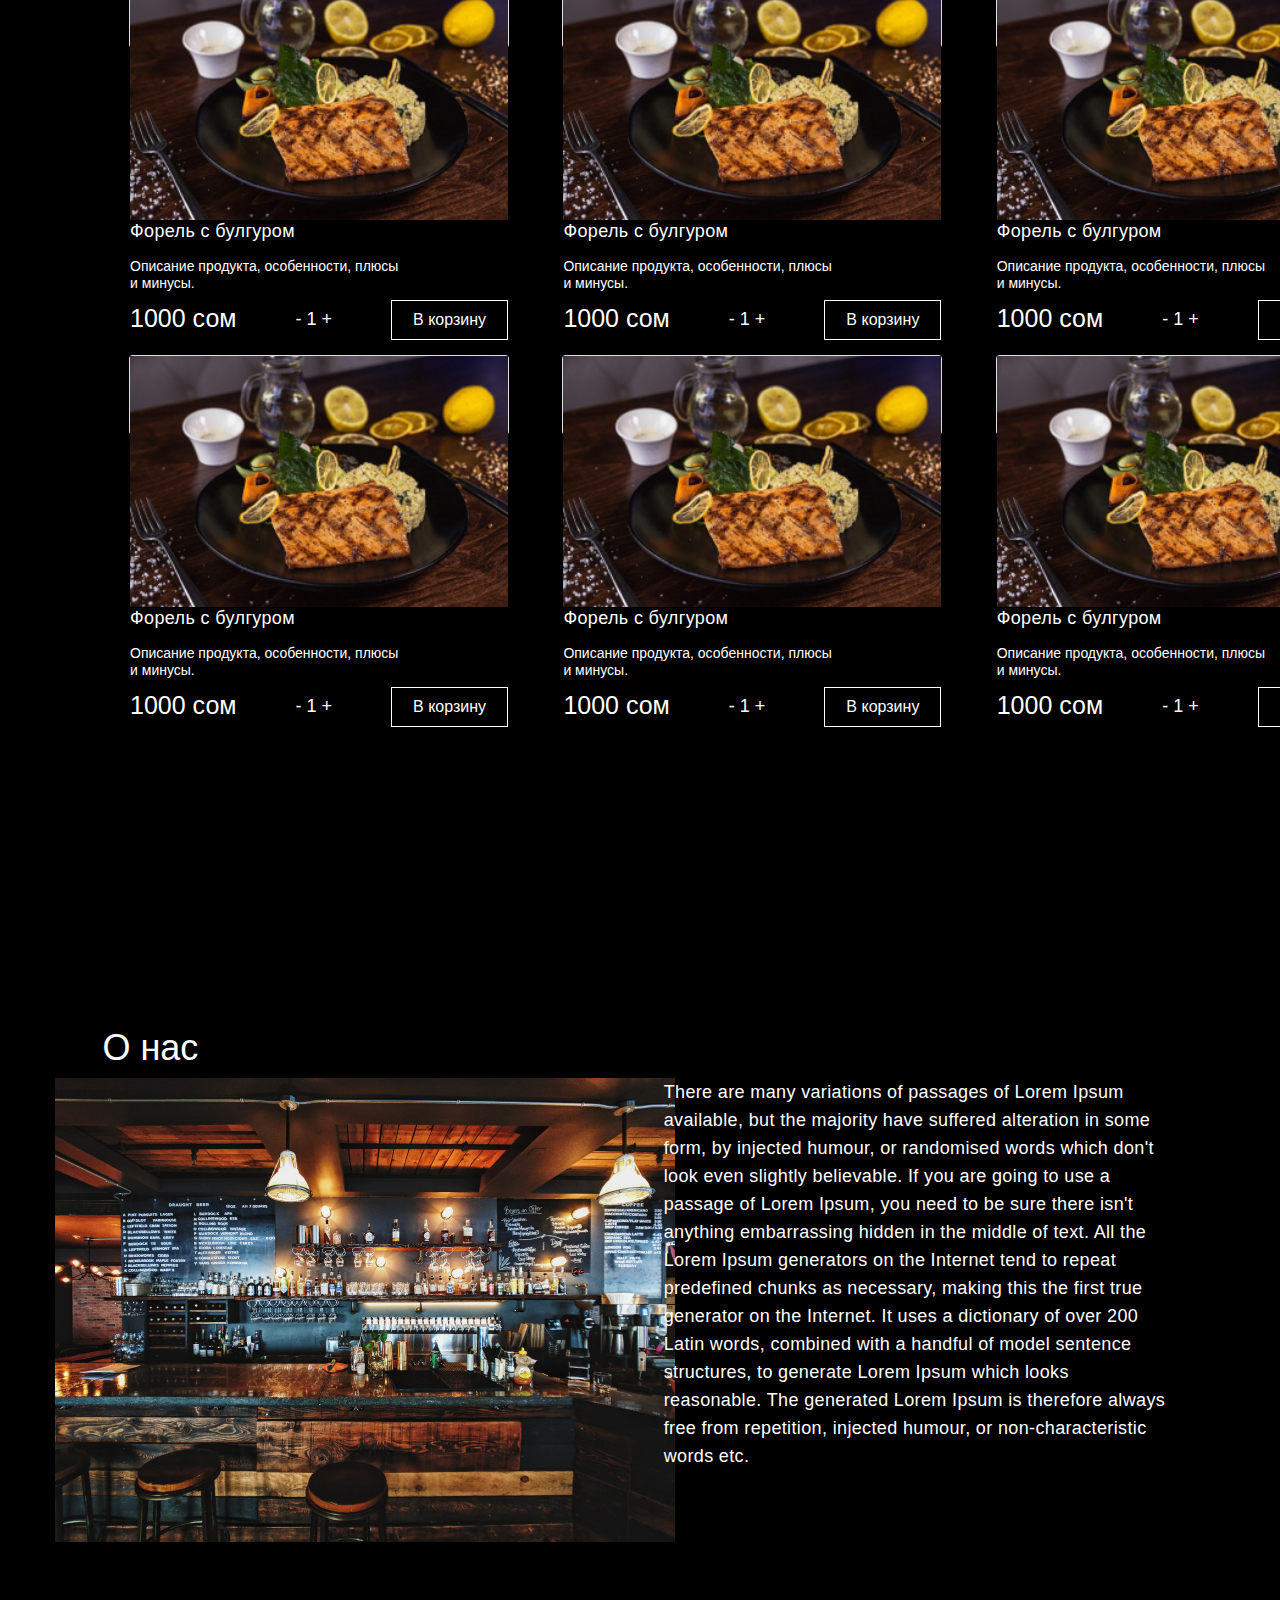
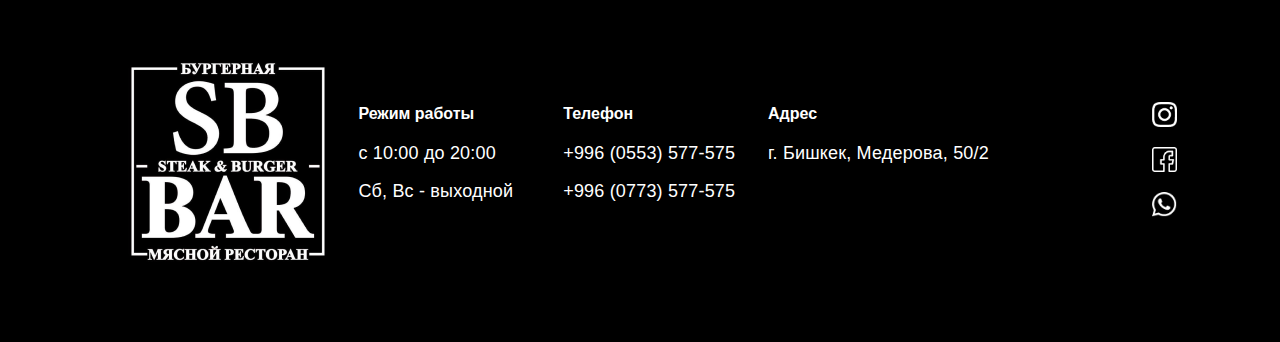
<file: SB bar/index.html>
<!DOCTYPE html>
<html lang="en">
<head>
    <meta charset="UTF-8">
    <meta name="viewport" content="width=device-width, initial-scale=1.0">
    <title>SB-Bar</title>
    <link rel="stylesheet" href="styles/style.css">
    <link rel="stylesheet" href="https://maxcdn.bootstrapcdn.com/bootstrap/4.0.0/css/bootstrap.min.css" integrity="sha384-Gn5384xqQ1aoWXA+058RXPxPg6fy4IWvTNh0E263XmFcJlSAwiGgFAW/dAiS6JXm" crossorigin="anonymous">
<body>
    <header>
        <div>
            <ul class="nav">
                <a href="../menu/index.html" class="menu">
                    <li>Меню</li>
                </a>
            
                <a href="../SHARES/index.html" class="shares">
                    <li>Акции</li>
                </a>
        
                <a href="../SB bar/index.html" class="aboutUs">
                    <li>О нас</li>
                </a>
            
                <a href="#" class="logoImage">
                    <img src="images/logo.png" alt="">
                </a>
                <a href="../contacts/index.html" class="contacts" onclick="showcontacts()">
                    <li>Контакты</li>
                </a>
                <a href="../log in/index.html" class="enter">
                    <img src="images/enter.png" alt="">
                    <li>Войти</li>
                </a>
                <a href="../basket/index.html" class="basket">
                    <img src="images/Корзина.png" alt="">
                </a>
            </ul>
        </div>
        <div class="slider">
            <div id="carouselExampleControls" class="carousel slide" data-ride="carousel">
                <div class="carousel-inner">
                  <div class="carousel-item active">
                    <img class="d-block w-100" src="images/image1/bigPhoto.png" alt="First slide">
                  </div>
                  <div class="carousel-item">
                    <img class="d-block w-100" src="images/image1/bigPhoto.png" alt="Second slide">
                  </div>
                  <div class="carousel-item">
                    <img class="d-block w-100" src="images/image1/bigPhoto.png" alt="Third slide">
                  </div>
                </div>
                <a class="carousel-control-prev" href="#carouselExampleControls" role="button" data-slide="prev">
                  <span class="carousel-control-prev-icon" aria-hidden="true"></span>
                  <span class="sr-only">Previous</span>
                </a>
                <a class="carousel-control-next" href="#carouselExampleControls" role="button" data-slide="next">
                  <span class="carousel-control-next-icon" aria-hidden="true"></span>
                  <span class="sr-only">Next</span>
                </a>
              </div>
              
        </div>
    </header>
    <!-- menu list -->
    <section class="sectionMenuList">
        <div class="menuUl">
            <h1>Меню</h1>
            <ul class="menuNav">
                <a href="#">
                    <li>Новинки</li>
                </a>
                <a href="">
                    <li>Популярное</li>
                </a>
                <a href="">
                    <li>Популярное</li>
                </a>
                <a href="">
                    <li>Акции</li>
                </a>
                <a href="">
                    <li>Стейки</li>
                </a>
                <a href="">
                    <li>Гарниры</li>
                </a>
                <a href="">
                    <li>Салаты</li>
                </a>
                <a href="">
                    <li>Напитки</li>
                </a>
                <a href="">
                    <li>Напитки</li>
                </a>
                <a href="#">
                    <li>Напитки</li>
                </a>
            </ul>
        </div>
        <div>
            <div class="cards">
                <div class="card">
                    <img src="images/buy.png" alt="">
                    <p class="name">Форель с булгуром</p>
                    <p class="about">Описание продукта, особенности, плюсы</br>и минусы.</p>
                    <div class="button">
                        <p class="price">1000 сом</p>
                        <p class="quantity">- 1 +</p>
                        <button class="buyButton">В корзину</button>    
                    </div>
                </div>
                <div>
                    <div class="card">
                        <img src="images/buy.png" alt="">
                        <p class="name">Форель с булгуром</p>
                        <p class="about">Описание продукта, особенности, плюсы</br>и минусы.</p>
                        <div class="button">
                            <p class="price">1000 сом</p>
                            <p class="quantity">- 1 +</p>
                            <button class="buyButton">В корзину</button>    
                        </div>
                    </div>
        
                </div>
                <div>
                    <div class="card">
                        <img src="images/buy.png" alt="">
                        <p class="name">Форель с булгуром</p>
                        <p class="about">Описание продукта, особенности, плюсы</br>и минусы.</p>
                        <div class="button">
                            <p class="price">1000 сом</p>
                            <p class="quantity">- 1 +</p>
                            <button class="buyButton">В корзину</button>    
                        </div>
                    </div>    
                </div>
            </div>
            <div class="cards2">
                <div class="card">
                    <img src="images/buy.png" alt="">
                    <p class="name">Форель с булгуром</p>
                    <p class="about">Описание продукта, особенности, плюсы</br>и минусы.</p>
                    <div class="button">
                        <p class="price">1000 сом</p>
                        <p class="quantity">- 1 +</p>
                        <button class="buyButton">В корзину</button>    
                    </div>
                </div>
                <div>
                    <div class="card">
                        <img src="images/buy.png" alt="">
                        <p class="name">Форель с булгуром</p>
                        <p class="about">Описание продукта, особенности, плюсы</br>и минусы.</p>
                        <div class="button">
                            <p class="price">1000 сом</p>
                            <p class="quantity">- 1 +</p>
                            <button class="buyButton">В корзину</button>    
                        </div>
                    </div>
        
                </div>
                <div>
                    <div class="card">
                        <img src="images/buy.png" alt="">
                        <p class="name">Форель с булгуром</p>
                        <p class="about">Описание продукта, особенности, плюсы</br>и минусы.</p>
                        <div class="button">
                            <p class="price">1000 сом</p>
                            <p class="quantity">- 1 +</p>
                            <button class="buyButton">В корзину</button>    
                        </div>
                    </div>    
                </div>
            </div>
            <div class="cards3">
                <div class="card">
                    <img src="images/buy.png" alt="">
                    <p class="name">Форель с булгуром</p>
                    <p class="about">Описание продукта, особенности, плюсы</br>и минусы.</p>
                    <div class="button">
                        <p class="price">1000 сом</p>
                        <p class="quantity">- 1 +</p>
                        <button class="buyButton">В корзину</button>    
                    </div>
                </div>
                <div>
                    <div class="card">
                        <img src="images/buy.png" alt="">
                        <p class="name">Форель с булгуром</p>
                        <p class="about">Описание продукта, особенности, плюсы</br>и минусы.</p>
                        <div class="button">
                            <p class="price">1000 сом</p>
                            <p class="quantity">- 1 +</p>
                            <button class="buyButton">В корзину</button>    
                        </div>
                    </div>
        
                </div>
                <div>
                    <div class="card">
                        <img src="images/buy.png" alt="">
                        <p class="name">Форель с булгуром</p>
                        <p class="about">Описание продукта, особенности, плюсы</br>и минусы.</p>
                        <div class="button">
                            <p class="price">1000 сом</p>
                            <p class="quantity">- 1 +</p>
                            <button class="buyButton">В корзину</button>    
                        </div>
                    </div>    
                </div>
            </div>    
        </div>
    </section>
    <!-- О нас -->
    <section class="sectionAboutUs">
        <h1>О нас</h1>
        <div class="divAboutUs">
            <div>
                <img src="images/aboutUs.png" alt="">
            </div>
            <div>
                <p>There are many variations of passages of Lorem Ipsum</br>available, but the majority have suffered alteration in some</br>form, by injected humour, or randomised words which don't</br>look even slightly believable. If you are going to use a</br>passage of Lorem Ipsum, you need to be sure there isn't</br>anything embarrassing hidden in the middle of text. All the</br>Lorem Ipsum generators on the Internet tend to repeat</br>predefined chunks as necessary, making this the first true</br>generator on the Internet. It uses a dictionary of over 200</br>Latin words, combined with a handful of model sentence</br>structures, to generate Lorem Ipsum which looks</br>reasonable. The generated Lorem Ipsum is therefore always</br>free from repetition, injected humour, or non-characteristic</br>words etc.</p>
            </div>
        </div>
    </section>
    <!-- instagram slider -->
    <section>
        
    </section>
    <footer>
        <div class="footerBlockOne">
            <img src="images/logo.png" alt="">
        </div>
        <div class="footerBlockTwo">
            <p class="bold">Режим работы</p>
            <p class="p">c 10:00 до 20:00</p>
            <p class="p">Сб, Вс - выходной</p>
        </div>
        <div class="footerBlockThree">
            <p class="bold">Телефон</p>
            <p class="p">+996 (0553) 577-575</p>
            <p class="p">+996 (0773) 577-575</p>
        </div>
        <div class="footerBlockFour">
            <p class="bold">Адрес</p>
            <p class="p">г. Бишкек, Медерова, 50/2</p>
        </div>
        <div class="footerImages">
            <img src="images/instagram.png" alt="" class="instagram">
            <img src="images/facebook.png" alt="" class="facebook">
            <img src="images/whatsapp.png" alt="" class="whatsapp">
        </div>
    </footer>
    <script src="https://code.jquery.com/jquery-3.2.1.slim.min.js" integrity="sha384-KJ3o2DKtIkvYIK3UENzmM7KCkRr/rE9/Qpg6aAZGJwFDMVNA/GpGFF93hXpG5KkN" crossorigin="anonymous"></script>
    <script src="https://cdnjs.cloudflare.com/ajax/libs/popper.js/1.12.9/umd/popper.min.js" integrity="sha384-ApNbgh9B+Y1QKtv3Rn7W3mgPxhU9K/ScQsAP7hUibX39j7fakFPskvXusvfa0b4Q" crossorigin="anonymous"></script>
    <script src="https://maxcdn.bootstrapcdn.com/bootstrap/4.0.0/js/bootstrap.min.js" integrity="sha384-JZR6Spejh4U02d8jOt6vLEHfe/JQGiRRSQQxSfFWpi1MquVdAyjUar5+76PVCmYl" crossorigin="anonymous"></script>
</body>
</html>
</file>
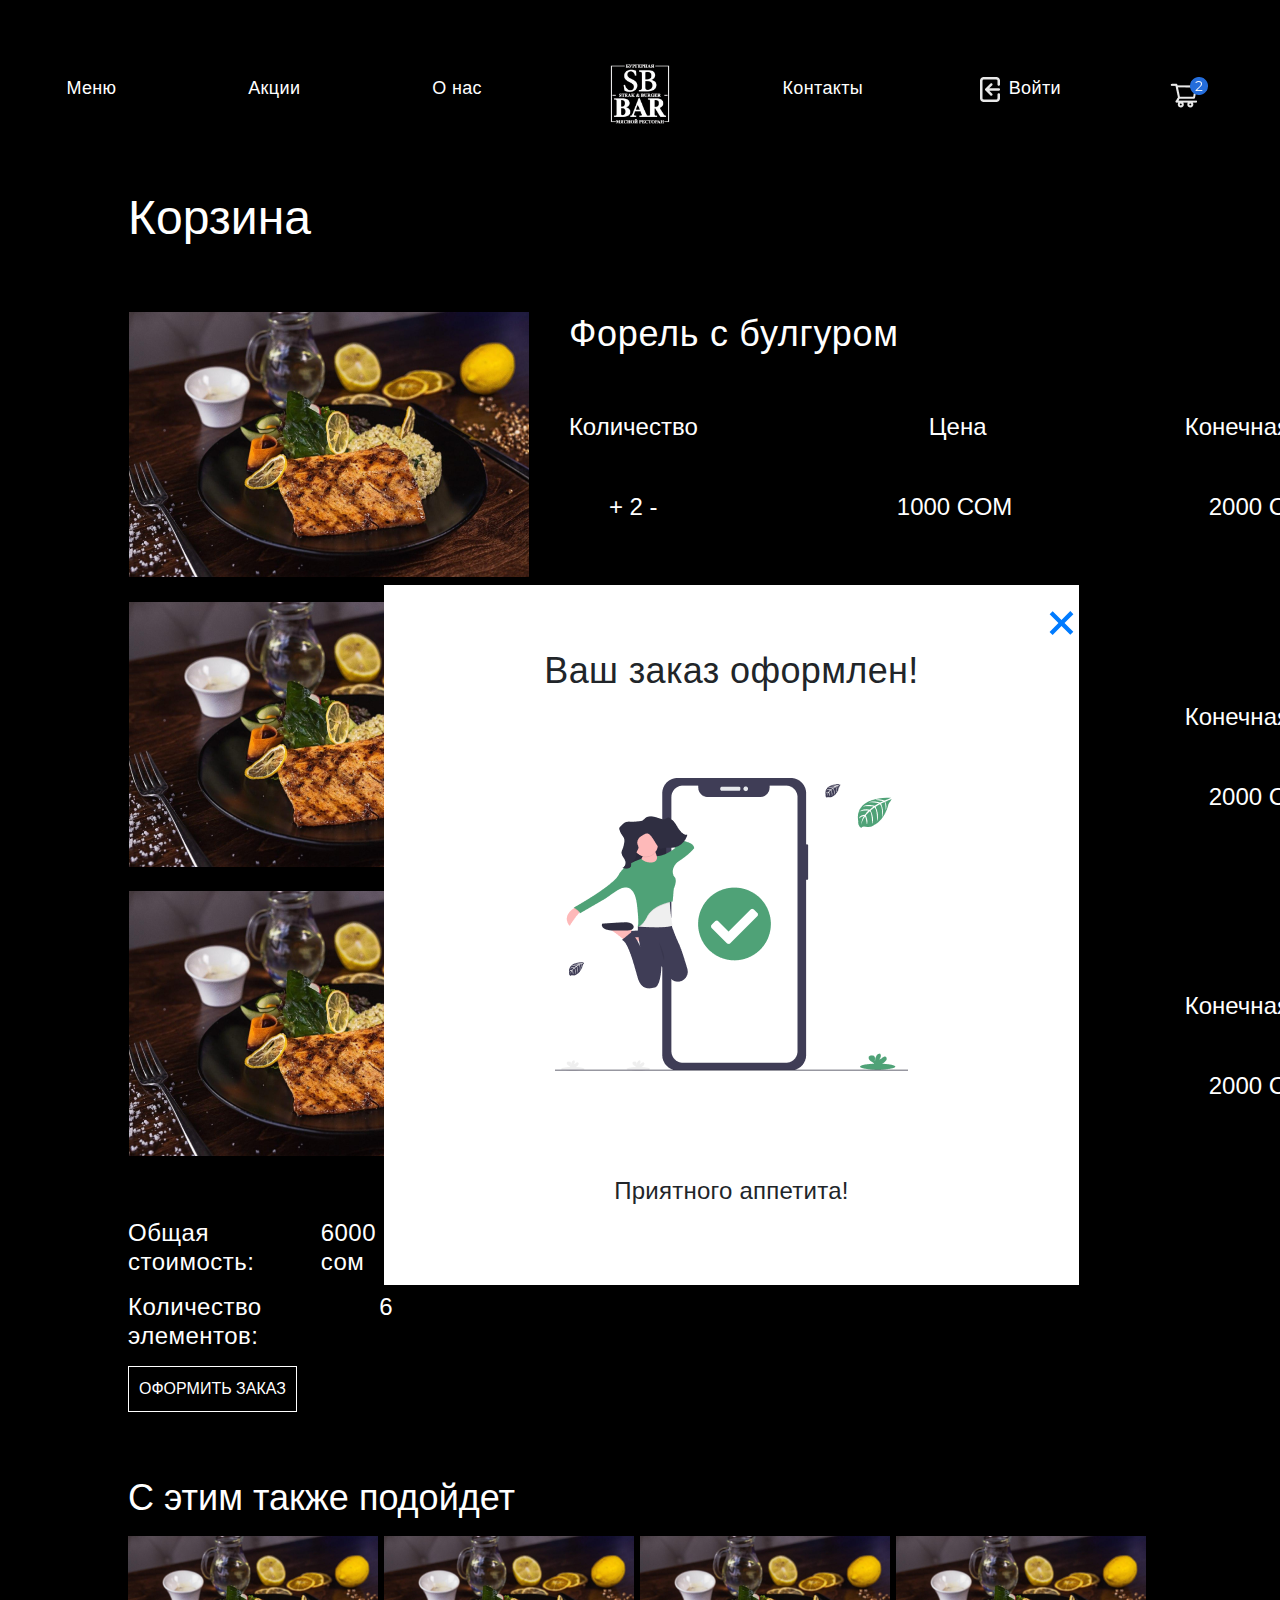
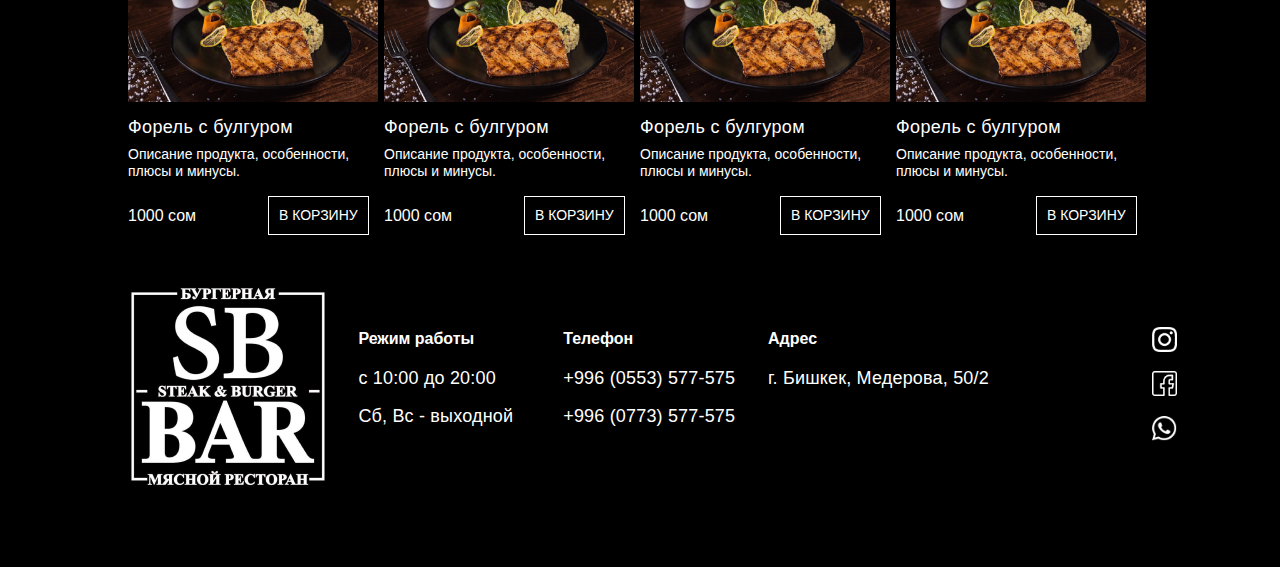
<file: secondBasket/index.html>
<!DOCTYPE html>
<html lang="en">
<head>
    <meta charset="UTF-8">
    <meta name="viewport" content="width=device-width, initial-scale=1.0">
    <title>secondBasket</title>
    <link rel="stylesheet" href="styles/style.css">
    <link rel="stylesheet" href="https://maxcdn.bootstrapcdn.com/bootstrap/4.0.0/css/bootstrap.min.css" integrity="sha384-Gn5384xqQ1aoWXA+058RXPxPg6fy4IWvTNh0E263XmFcJlSAwiGgFAW/dAiS6JXm" crossorigin="anonymous">
<body>
    <!-- <img src="images/mint.png" alt="" id="mint">
    <img src="images/salt.png" alt="" id="salt">
    <img src="images/black_pepper.png" alt="" id="blackPepper">
    <img src="images/chilli.png" alt="" id="chilli">
    <img src="images/black_pepper.png" alt="" id="secondBlackPepper"> -->
    <header>
        <div>
            <ul class="nav">
                <a href="../menu/index.html" class="menu">
                    <li>Меню</li>
                </a>
            
                <a href="../SHARES/index.html" class="shares">
                    <li>Акции</li>
                </a>
        
                <a href="../SB bar/index.html" class="aboutUs">
                    <li>О нас</li>
                </a>
            
                <a href="#" class="logoImage">
                    <img src="images/logo.png" alt="">
                </a>
                <a href="../contacts/index.html" class="contacts" onclick="showcontacts()">
                    <li>Контакты</li>
                </a>
                <a href="../log in/index.html" class="enter">
                    <img src="images/enter.png" alt="">
                    <li>Войти</li>
                </a>
                <a href="../basket/index.html" class="basket">
                    <img src="images/Корзина.png" alt="">
                </a>
            </ul>
        </div>
    </header>
    <h1 class="sectionText">Корзина</h1>
    <div class="card">
        <img src="images/food.png" alt="" class="cardImage">
        <p class="name">Форель с булгуром</p>
        <p class="plus">+</p>
        <p class="amount">Количество</p>
        <p class="price">Цена</p>
        <p class="lastPrice">Конечная цена</p>
        <p class="quantity">+ 2 -</p>
        <p class="priceSom">1000 сом</p>
        <p class="lastPriceSom">2000 сом</p>
    </div>
    <div class="card">
        <img src="images/food.png" alt="" class="cardImage">
        <p class="name">Форель с булгуром</p>
        <p class="plus">+</p>
        <p class="amount">Количество</p>
        <p class="price">Цена</p>
        <p class="lastPrice">Конечная цена</p>
        <p class="quantity">+ 2 -</p>
        <p class="priceSom">1000 сом</p>
        <p class="lastPriceSom">2000 сом</p>
    </div>
    <div class="card">
        <img src="images/food.png" alt="" class="cardImage">
        <p class="name">Форель с булгуром</p>
        <p class="plus">+</p>
        <p class="amount">Количество</p>
        <p class="price">Цена</p>
        <p class="lastPrice">Конечная цена</p>
        <p class="quantity">+ 2 -</p>
        <p class="priceSom">1000 сом</p>
        <p class="lastPriceSom">2000 сом</p>
    </div>
    <section class="total">
        <div class="totalPriceList">
            <p class="totalPrice">Общая стоимость:</p>
            <p class="totalPriceSom">6000 сом</p>
        </div>
        <div class="totalAmountList">
            <p class="totalQuantity">Количество элементов:</p>
            <p class="totalAmount">6</p>
        </div>
        <button class="totalBuyButton" onclick="showList()">ОФОРМИТЬ ЗАКАЗ</button>
    </section>
    <p class="extraInfoText">С этим также подойдет</p>
    <section class="extraInfo">
        <div class="secondCard">
            <img src="images/food.png" alt="" class="secondCardImage">
            <p class="secondCardsName">Форель с булгуром</p>
            <p class="secondCardsInfo">Описание продукта, особенности,</br>плюсы и минусы. </p>
            <p class="secondCardsPrice">1000 сом</p>
            <button class="inBasket">В КОРЗИНУ</button>
        </div>
        <div class="secondCard">
            <img src="images/food.png" alt="" class="secondCardImage">
            <p class="secondCardsName">Форель с булгуром</p>
            <p class="secondCardsInfo">Описание продукта, особенности,</br>плюсы и минусы. </p>
            <p class="secondCardsPrice">1000 сом</p>
            <button class="inBasket">В КОРЗИНУ</button>
        </div>
        <div class="secondCard">
            <img src="images/food.png" alt="" class="secondCardImage">
            <p class="secondCardsName">Форель с булгуром</p>
            <p class="secondCardsInfo">Описание продукта, особенности,</br>плюсы и минусы. </p>
            <p class="secondCardsPrice">1000 сом</p>
            <button class="inBasket">В КОРЗИНУ</button>
        </div>
        <div class="secondCard">
            <img src="images/food.png" alt="" class="secondCardImage">
            <p class="secondCardsName">Форель с булгуром</p>
            <p class="secondCardsInfo">Описание продукта, особенности,</br>плюсы и минусы. </p>
            <p class="secondCardsPrice">1000 сом</p>
            <button class="inBasket">В КОРЗИНУ</button>
        </div>
    </section>
    <footer>
        <div class="footerBlockOne">
            <img src="images/logo.png" alt="">
        </div>
        <div class="footerBlockTwo">
            <p class="bold">Режим работы</p>
            <p class="p">c 10:00 до 20:00</p>
            <p class="p">Сб, Вс - выходной</p>
        </div>
        <div class="footerBlockThree">
            <p class="bold">Телефон</p>
            <p class="p">+996 (0553) 577-575</p>
            <p class="p">+996 (0773) 577-575</p>
        </div>
        <div class="footerBlockFour">
            <p class="bold">Адрес</p>
            <p class="p">г. Бишкек, Медерова, 50/2</p>
        </div>
        <div class="footerImages">
            <img src="images/instagram.png" alt="" class="instagram">
            <img src="images/facebook.png" alt="" class="facebook">
            <img src="images/whatsapp.png" alt="" class="whatsapp">
        </div>
    </footer>
    <div id="blankList" style="display: none;">
        <div class="blankList">
            <h1>Оформление заказа</h1>
            <p class="crossButton" onclick="hideBlankList()">+</p>
            <p class="nameText">Ваше имя</p>
            <input type="text" placeholder="Введите ваше имя" id="inputName">
            <p class="phoneText">Ваш телефон</p>
            <input type="text" name="" id="inputPhone" placeholder="Введите ваш телефон">
            <div class="orderType">
                <p class="orderTypeText">Тип заказа:</p>
                <div class="squareOne"></div>
                <p class="squareOneText">Доставка</p>
                <div class="squareTwo"></div>
                <p class="squareTwoText">Самовывоз</p>
            </div>
            <div class="addresFirst">
                <div>
                    <p class="addresFirstText">Ваш адрес</p>
                    <input type="text" placeholder="Введите ваш адрес" id="addresFirstInput">
                </div>
                <div>
                    <p class="addresSecondText">Ваш дом</p>
                    <input type="text" placeholder="Введите ваш дом" id="addresSecondInput">
                </div>
            </div>
            <div class="addresSecond">
                <div>
                    <p class="secondAddresFirstText">Ваш подъезд</p>
                    <input type="text" placeholder="Введите ваш подъезд" id="firstAddresSecondInput">
                </div>
                <div>
                    <p class="secondAddresSecondText">Номер вашей квартиры</p>
                    <input type="text" placeholder="Введите номер квартиры" id="secondAddresSecondInput">
                </div>
            </div>
            <p class="comentText">Комментарий к заказу</p>
            <input type="text" placeholder="Введите ваш комментарий" id="comentInput">
            <p class="codeText">Промокод</p>
            <input type="text" id="codeInput" placeholder="Введите промокод">
            <div class="payment">
                <p class="paymentText">Оплата:</p>
                <div class="paymentSquareOne"><div class="paymentBlackSquare"></div></div>
                <p class="paymentByCard">Картой</p>
                <div class="paymentSquareTwo"></div>
                <p class="paymentByCash">Наличными</p>
            </div>
            <div class="creditCard">
                <div>
                    <p class="creditCardNumber">Номер карты</p>
                    <input type="text" id="creditCardNumber" placeholder="0000 0000 0000 0000">
                </div>
                <div>
                    <p class="cvv">CVV</p>
                    <input type="text" id="cvv" placeholder="000">
                </div>
                <div>
                    <p class="validity">Срок действия</p>
                    <input type="text" id="validity" placeholder="ММ/ГГ">
                </div>
            </div>
            <p class="cardHolder">Держатель карты</p>
            <input type="text" placeholder="Введите имя и фамилию" id="cardHolder">
            <div class="pricelist">
                <p class="lastPriceList">Итоговая стоимость:</p>
                <p class="lastPriceSomList">6000 сом</p>
            </div>
            <button class="orderButton" onclick="showIllustration()">ЗАКАЗАТЬ</button>
        </div>
    </div>
    <div id="illustration">
        <div class="illustration">
            <div>
                <p>
                    <a href="../basket/index.html">
                    <p class="closeButton">+</p>
                    </a>
                </p>
                <p class="orderDone">Ваш заказ оформлен!</p>
            </div>
            <img src="images/ilustration.png" alt="">
            <p class="enjoyYourMeal">Приятного аппетита!</p>
        </div>
    </div>
    <script src="js/script.js"></script>
</body>
</html>
</file>
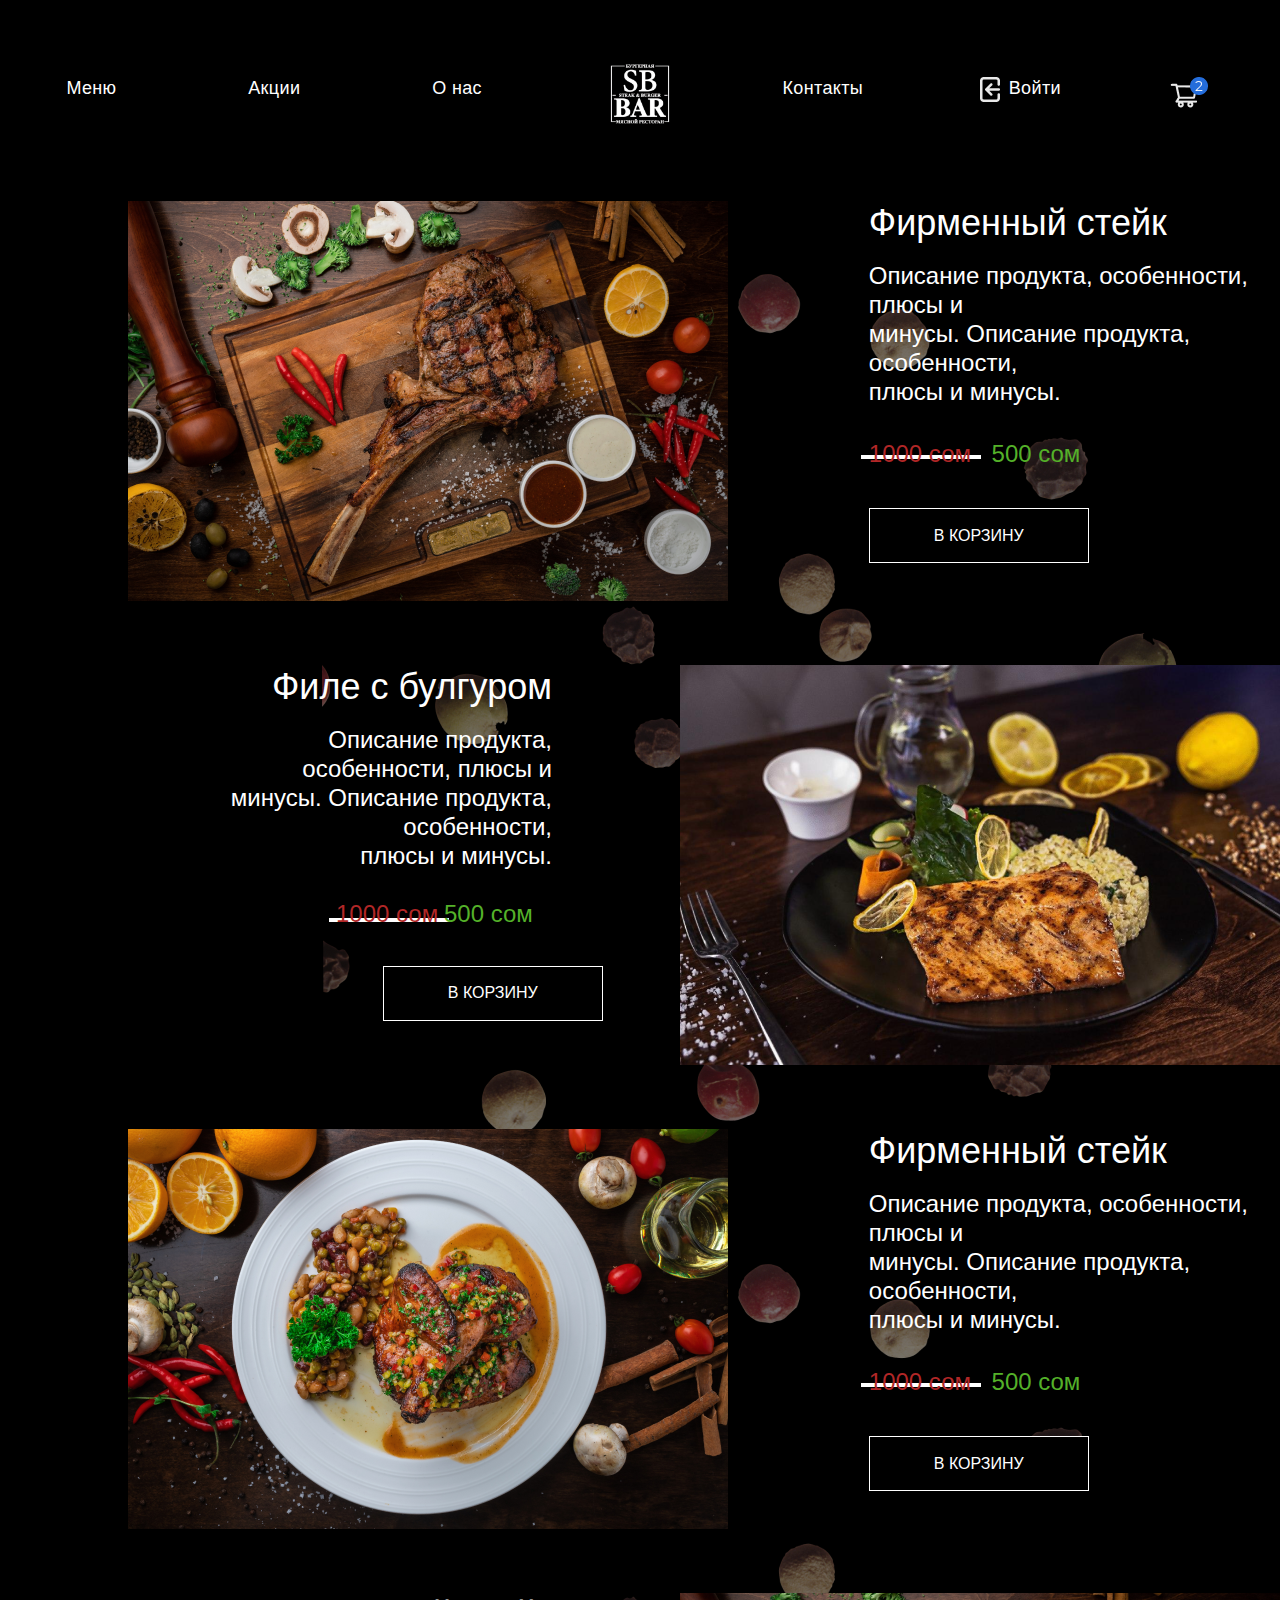
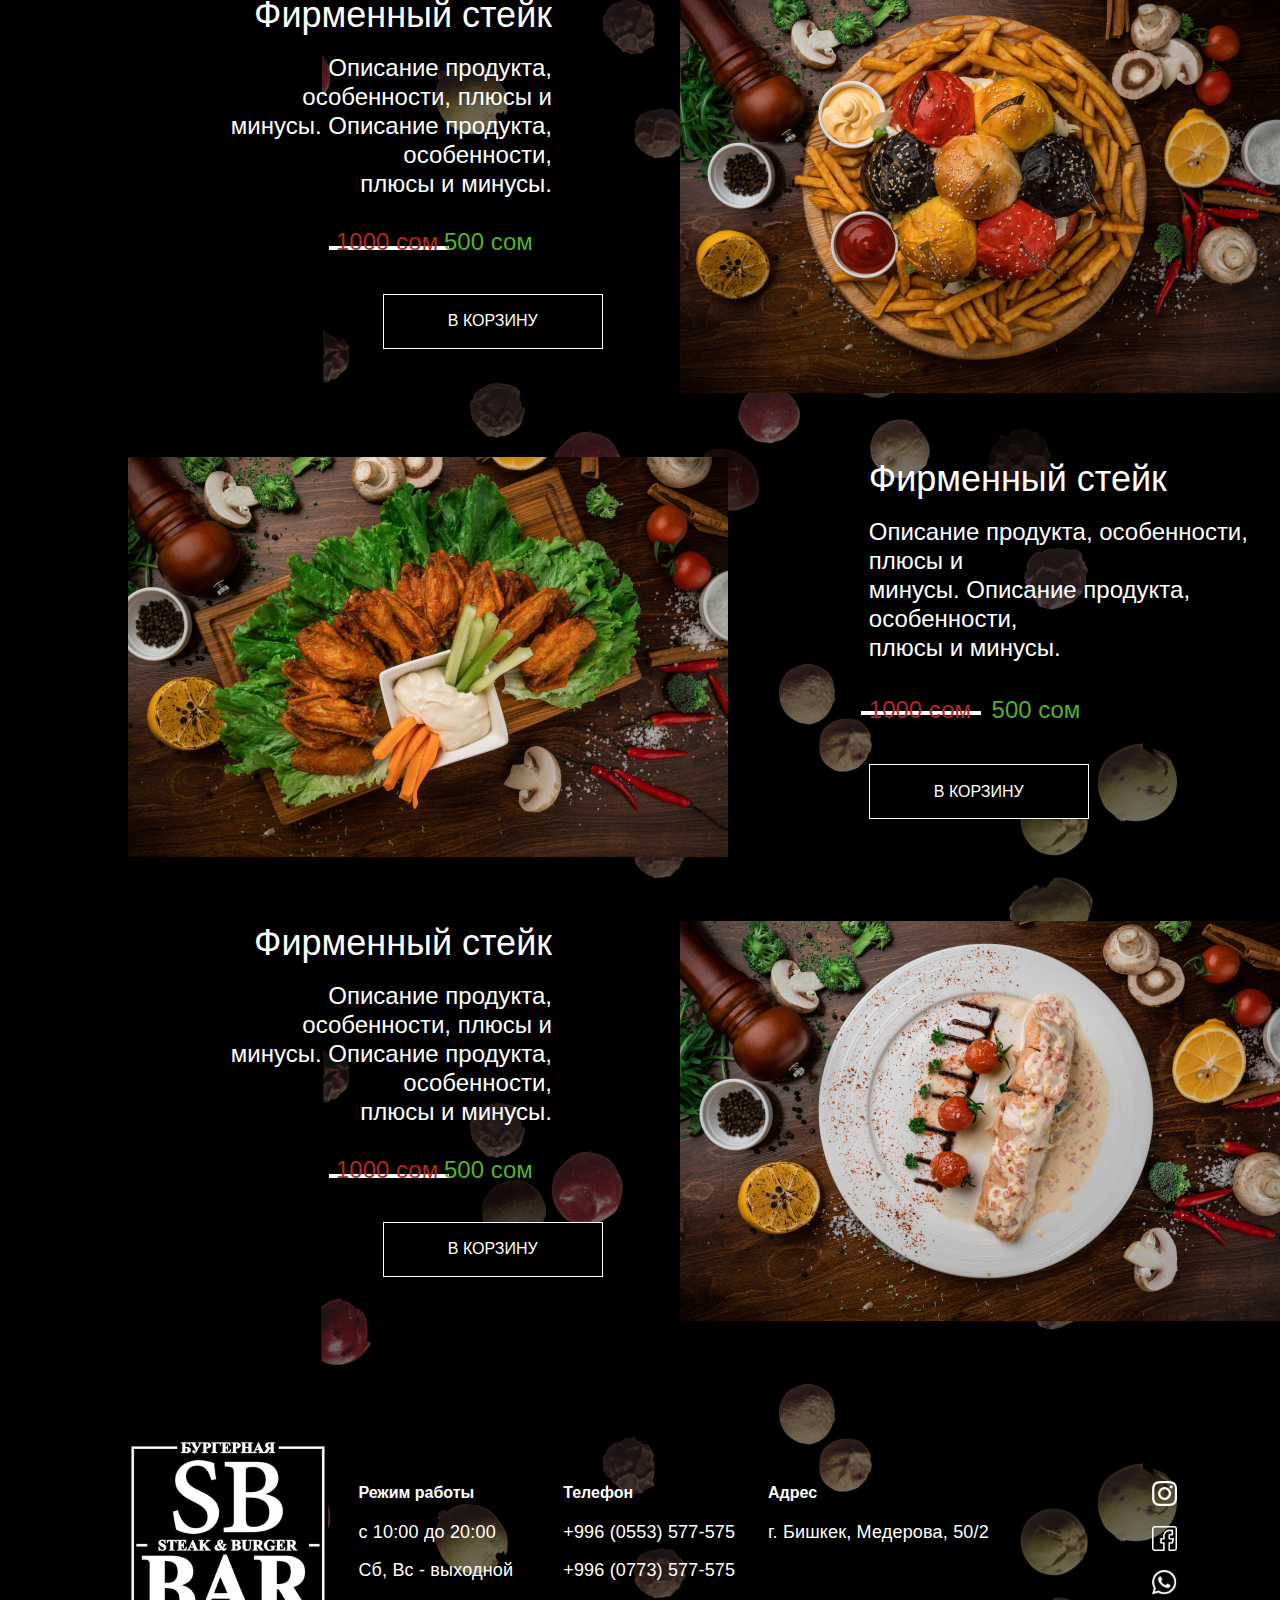
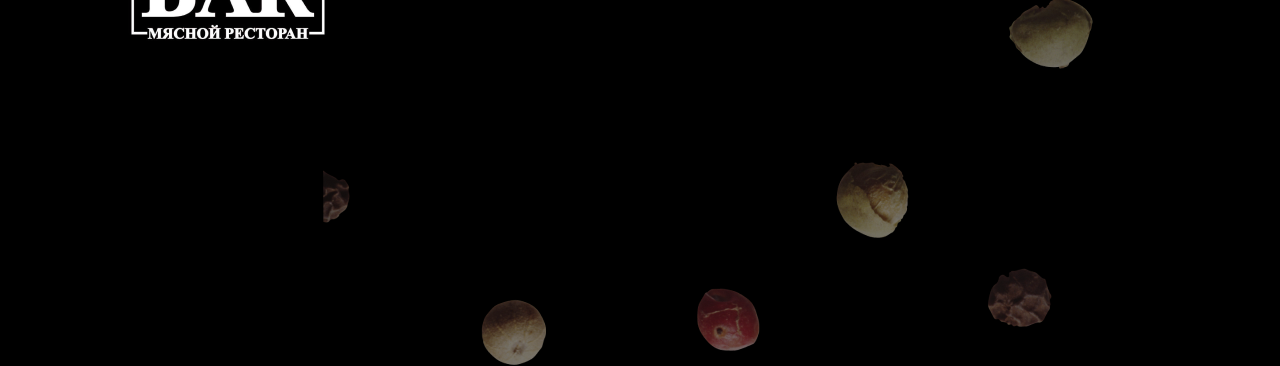
<file: SHARES/index.html>
<!DOCTYPE html>
<html lang="en">
<head>
    <meta charset="UTF-8">
    <meta name="viewport" content="width=device-width, initial-scale=1.0">
    <title>Shares</title>
    <link rel="stylesheet" href="styles/style.css">
    <link rel="stylesheet" href="https://maxcdn.bootstrapcdn.com/bootstrap/4.0.0/css/bootstrap.min.css" integrity="sha384-Gn5384xqQ1aoWXA+058RXPxPg6fy4IWvTNh0E263XmFcJlSAwiGgFAW/dAiS6JXm" crossorigin="anonymous">
<body>
    <img src="images/bgPhoto.png" alt="" class="bgPhoto1">
    <img src="images/bgPhoto.png" alt="" class="bgPhoto2">
    <img src="images/bgPhoto.png" alt="" class="bgPhoto3">
    <img src="images/bgPhoto.png" alt="" class="bgPhoto4">
    <header>
        <div>
            <ul class="nav">
                <a href="../menu/index.html" class="menu">
                    <li>Меню</li>
                </a>
            
                <a href="../SHARES/index.html" class="shares">
                    <li>Акции</li>
                </a>
        
                <a href="../SB bar/index.html" class="aboutUs">
                    <li>О нас</li>
                </a>
            
                <a href="#" class="logoImage">
                    <img src="images/logo.png" alt="">
                </a>
                <a href="../contacts/" class="contacts" onclick="showcontacts()">
                    <li>Контакты</li>
                </a>
                <a href="../log in/index.html" class="enter">
                    <img src="images/enter.png" alt="">
                    <li>Войти</li>
                </a>
                <a href="../basket/index.html" class="basket">
                    <img src="images/Корзина.png" alt="">
                </a>
            </ul>
        </div>
    </header>
    <section class="shares">
        <div class="firstCard">
            <div class="firstCardImage">
                <img src="images/firstImage.png" alt="">
            </div>
            <div class="firstCardInformation">
                <p class="name">Фирменный стейк</p>
                <p class="about">Описание продукта, особенности, плюсы и</br>минусы. Описание продукта, особенности,</br>плюсы и минусы. </p>
                <div class="prices">
                    <p class="pastPrice">1000 сом</p>
                    <p class="price">500 сом</p>    
                </div>
                <div class="lineOne"></div>
                <button>В КОРЗИНУ</button>
            </div>
        </div>
        <div class="secondCard">
            <div class="secondCardInformation">
                <p class="name">Филе c булгуром</p>
                <p class="about">Описание продукта, особенности, плюсы и</br>минусы. Описание продукта, особенности,</br>плюсы и минусы. </p>
                <div class="prices">
                    <p class="pastPrice">1000 сом</p>
                    <p class="price">500 сом</p>    
                </div>
                <div class="lineTwo"></div>
                <button>В КОРЗИНУ</button>
            </div>
            <div class="secondCardImage">
                <img src="images/secondImage.png" alt="">
            </div>
        </div>
        <div class="thirdCard">
            <div class="thirdCardImage">
                <img src="images/thirdImage.png" alt="">
            </div>
            <div class="thirdCardInformation">
                <p class="name">Фирменный стейк</p>
                <p class="about">Описание продукта, особенности, плюсы и</br>минусы. Описание продукта, особенности,</br>плюсы и минусы. </p>
                <div class="prices">
                    <p class="pastPrice">1000 сом</p>
                    <p class="price">500 сом</p>    
                </div>
                <div class="lineThree"></div>
                <button>В КОРЗИНУ</button>
            </div>
        </div>
        <div class="fourthCard">
            <div class="fourthCardInformation">
                <p class="name">Фирменный стейк</p>
                <p class="about">Описание продукта, особенности, плюсы и</br>минусы. Описание продукта, особенности,</br>плюсы и минусы. </p>
                <div class="prices">
                    <p class="pastPrice">1000 сом</p>
                    <p class="price">500 сом</p>    
                </div>
                <div class="lineFour"></div>
                <button>В КОРЗИНУ</button>
            </div>
            <div class="fourthCardImage">
                <img src="images/fourthImage.png" alt="">
            </div>
        </div>
        <div class="fifthCard">
            <div class="fifthCardImage">
                <img src="images/fifthImage.png" alt="">
            </div>
            <div class="fifthCardInformation">
                <p class="name">Фирменный стейк</p>
                <p class="about">Описание продукта, особенности, плюсы и</br>минусы. Описание продукта, особенности,</br>плюсы и минусы. </p>
                <div class="prices">
                    <p class="pastPrice">1000 сом</p>
                    <p class="price">500 сом</p>    
                </div>
                <div class="lineFive"></div>
                <button>В КОРЗИНУ</button>
            </div>
        </div>
        <div class="sixthCard">
            <div class="sixthCardInformation">
                <p class="name">Фирменный стейк</p>
                <p class="about">Описание продукта, особенности, плюсы и</br>минусы. Описание продукта, особенности,</br>плюсы и минусы. </p>
                <div class="prices">
                    <p class="pastPrice">1000 сом</p>
                    <p class="price">500 сом</p>    
                </div>
                <div class="lineSix"></div>
                <button>В КОРЗИНУ</button>
            </div>
            <div class="sixthCardImage">
                <img src="images/sixth.png" alt="">
            </div>
        </div>
    </section>
    <footer>
        <div class="footerBlockOne">
            <img src="images/logo.png" alt="">
        </div>
        <div class="footerBlockTwo">
            <p class="bold">Режим работы</p>
            <p class="p">c 10:00 до 20:00</p>
            <p class="p">Сб, Вс - выходной</p>
        </div>
        <div class="footerBlockThree">
            <p class="bold">Телефон</p>
            <p class="p">+996 (0553) 577-575</p>
            <p class="p">+996 (0773) 577-575</p>
        </div>
        <div class="footerBlockFour">
            <p class="bold">Адрес</p>
            <p class="p">г. Бишкек, Медерова, 50/2</p>
        </div>
        <div class="footerImages">
            <img src="images/instagram.png" alt="" class="instagram">
            <img src="images/facebook.png" alt="" class="facebook">
            <img src="images/whatsapp.png" alt="" class="whatsapp">
        </div>
    </footer>
    <script src="https://code.jquery.com/jquery-3.2.1.slim.min.js" integrity="sha384-KJ3o2DKtIkvYIK3UENzmM7KCkRr/rE9/Qpg6aAZGJwFDMVNA/GpGFF93hXpG5KkN" crossorigin="anonymous"></script>
    <script src="https://cdnjs.cloudflare.com/ajax/libs/popper.js/1.12.9/umd/popper.min.js" integrity="sha384-ApNbgh9B+Y1QKtv3Rn7W3mgPxhU9K/ScQsAP7hUibX39j7fakFPskvXusvfa0b4Q" crossorigin="anonymous"></script>
    <script src="https://maxcdn.bootstrapcdn.com/bootstrap/4.0.0/js/bootstrap.min.js" integrity="sha384-JZR6Spejh4U02d8jOt6vLEHfe/JQGiRRSQQxSfFWpi1MquVdAyjUar5+76PVCmYl" crossorigin="anonymous"></script>
</body>
</html>
</file>
<file: basket/styles/style.css>
html, body{
    padding: auto;
    margin: auto;
    overflow-x: hidden;
    background: #000 !important;
}
body{
    background-color: #000 !important;
}
header{
    z-index: 2 !important;
    margin-bottom: 5%;
}
.nav{
    width: 100%;
    display: flex;
    margin-left: 0;
    justify-content: space-around;
    padding-top: 5%;
    z-index: 2 !important;
}
.nav a{
    text-decoration: none;
    color: #ffff;
    width: 10%;
    text-align: center;
    font-size: 18px;
    line-height: 22px;
    letter-spacing: 0.02em;
}
.nav li{
    list-style-type: none;
    width: 100%;
}
.nav a:hover{
    color: #fff;
    text-decoration: none;
}
.nav .enter{
    display: flex;
    padding-left: 3%;
}
.nav .enter img{
    height: 25.000001907348633px;
    width: 19.999996185302734px;
}
.menu{
    padding-top: 1%;
}
.shares{
    padding-top: 1%;
}
.aboutUs{
    padding-top: 1%;
}
.logoImage img{
    width: 60px;
    height: 60px;
}
.contacts{
    padding-top: 1%;
}
.enter{
    padding-top: 1%;
}
.basket{
    padding-top: 1%;
}
.card{
    position: relative;
    background-color: #000 !important;
    width: 8000px;
    height: 200px;
    margin-top: 5%;
    margin-left: 10%;
    margin-bottom: 7%;
}
.sectionText{
    font-weight: 500;
    font-size: 48px;
    line-height: 59px;
    color: #FFFFFF;
    margin-left:10% ;
}
.cardImage{
    position: absolute;
}
.name{
    position: absolute;
    font-weight: 500;
    font-size: 36px;
    line-height: 44px;
    letter-spacing: 0.02em;
    color: #FFFFFF;
    left: 5.5%;
}
.plus{
    position: absolute;
    left: 15%;
    font-size: 40px;
    line-height: 29px;
    color: #FFFFFF;
    transform: rotate(90deg);
}
.amount{
    position: absolute;
    font-size: 24px;
    line-height: 29px;
    color: #FFFFFF;
    left: 5.5%;
    top: 100px;
}
.price{
    position: absolute;
    font-size: 24px;
    line-height: 29px;
    color: #FFFFFF;
    left: 10%;
    top: 100px;
}
.lastPrice{
    position: absolute;
    font-size: 24px;
    line-height: 29px;
    color: #FFFFFF;
    left: 13.2%;
    top: 100px;
}
.quantity{
    position: absolute;
    font-size: 24px;
    line-height: 29px;
    text-transform: uppercase;
    color: #FFFFFF;
    left: 6%;
    top: 180px;
}
.priceSom{
    position: absolute;
    font-size: 24px;
    line-height: 29px;
    text-transform: uppercase;
    color: #FFFFFF;
    left: 9.6%;
    top: 180px;
}
.lastPriceSom{
    position: absolute;
    font-size: 24px;
    line-height: 29px;
    text-transform: uppercase;
    color: #FFFFFF;
    left: 13.5%;
    top: 180px;
}
.total{
    margin-top: 10%;
    margin-left: 10%;
}
.totalPriceList{
    width: 25%;
    display: flex;
    justify-content: space-between;
}
.totalPrice{
    font-size: 24px;
    line-height: 29px;
    letter-spacing: 0.02em;
    color: #FFFFFF;
    font-weight: 100;
}
.totalPriceSom{
    font-size: 24px;
    line-height: 29px;
    letter-spacing: 0.02em;
    color: #FFFFFF;
}
.totalAmountList{
    width: 23%;
    display: flex;
    justify-content: space-between;
}
.totalAmount{
    font-size: 24px;
    line-height: 29px;
    letter-spacing: 0.02em;
    color: #FFFFFF;
}
.totalQuantity{
    font-size: 24px;
    line-height: 29px;
    letter-spacing: 0.02em;
    color: #FFFFFF;
    font-size: 100;
}
.totalBuyButton{
    background-color: transparent;
    border: 1px solid white;
    color: white;
    padding: 10px;
    font-weight: 100;
    cursor: pointer;
}
.extraInfoText{
    font-weight: 500;
    font-size: 36px;
    line-height: 44px;
    color: #FFFFFF;
    margin-left: 10%;
    margin-top: 5%;
}
.extraInfo{
    width: 80%;
    display: flex;
    justify-content: space-between;
    margin-bottom: 23%;
    margin-left: 10%;
}
.secondCard{
    position: relative;
    width: 100%;
}
.secondCardImage{
    width: 250px;
    position: absolute;
}
.secondCardsName{
    font-size: 18px;
    line-height: 22px;
    letter-spacing: 0.02em;
    color: #FFFFFF;
    position: absolute;
    top: 180px;
}
.secondCardsInfo{
    position: absolute;
    font-size: 14px;
    line-height: 17px;
    color: #FFFFFF;
    top: 210px;
}
.secondCardsPrice{
    position: absolute;
    font-size: 16px;
    line-height: 20px;
    color: #FFFFFF;
    top: 270px;
}
.inBasket{
    position: absolute;
    background-color: transparent;
    color: #fff;
    border: 1px solid #fff;
    top: 260px;
    left: 140px;
    font-size: 14px;
    line-height: 17px;
    padding: 10px;
}
footer{
    position: relative;
    display: flex;
    justify-content: space-around;
    width: 100%;
    height: 400px;
    z-index: 2;
    margin-top: -5%;
}
footer .bold{
    color: #fff;
    font-weight: bold;
}
footer .p{
    font-weight: 500;
    font-size: 18px;
    line-height: 22px;
    color: #ffff;
    letter-spacing: 0.01em;    
}
.footerBlockOne{
    position: absolute;
    top: 30%;
    left: 10%;
}
.footerBlockTwo{
    position: absolute;
    top: 40%;
    left: 28%;
}
.footerBlockThree{
    position: absolute;
    top: 40%;
    left: 44%;
}
.footerBlockFour{
    position: absolute;
    top: 40%;
    left: 60%;
}
.footerImages{
    position: relative;
    display: flex;
    flex-direction: column;
    top: 40%;
    left: 90%;
}
.instagram{
    position: absolute;
    width: 25px;
    height: 25px;
    top: -5%;
}
.facebook{
    position: absolute;
    width: 25px;
    height: 25px;
    margin-top: 3.5%;
}
.whatsapp{
    position: absolute;
    width: 25px;
    height: 25px;
    margin-top: 7%;
}
#mint{
    position: absolute;
    top: 130%;
    left: 2%;
}
#salt{
    position: absolute;
}
#blackPepper{
    position: absolute;
}
#chilli{
    position: absolute;
}
#secondBlackPepper{
    position: absolute;
}
.blankList{
    position: absolute;
    top: 60%;
    left: 20%;
    width: 900px;
    height: 1339px;
    background-color: #fff !important;
}
.blankList h1{
    padding-top: 4%;
    display: flex;
    justify-content: space-around;
    font-size: 36px;
    line-height: 44px;
    letter-spacing: 0.01em;
}
.crossButton{
    font-size: 50px;
    margin-left: 95%;
    margin-top: -11%;
    cursor: pointer;
    transform: rotate(45deg);
}
.nameText{
    margin-left: 10%;
    margin-top: 5%;
    font-size: 14px;
    line-height: 17px;
    margin-bottom: 1.5%;
}
#inputName{
    margin-left: 10%;
    margin-top: -900%;
    width: 600px;
    height: 50px;
    border-radius: 0px;
}
.phoneText{
    font-size: 14px;
    line-height: 17px;
    margin-left: 10%;
    margin-top: 2%;
    margin-bottom: 1.5%;
}
#inputPhone{
    margin-left: 10%;
    margin-top: -900%;
    width: 600px;
    height: 50px;
    border-radius: 0px;
}
.orderType{
    display: flex;
    margin-left: 10%;
    margin-top: 2%;
}
.orderTypeText{
    font-size: 18px;
    line-height: 22px;
    margin-top: 0.65%;
}
.squareOne{
    width: 20px;
    height: 20px;
    border: 1px solid black;
    margin-left: 2%;
    margin-top: 0.7%;
    cursor: pointer;
}
.squareOneText{
    font-size: 16px;
    line-height: 20px;
    margin-left: 2%;
    margin-top: 0.9%;
}
.squareTwo{
    width: 20px;
    height: 20px;
    border: 1px solid black;
    margin-left: 2%;
    margin-top: 0.7%;
    cursor: pointer;
}
.squareTwoText{
    font-size: 16px;
    line-height: 20px;
    margin-left: 2%;
    margin-top: 0.9%;
}
.addresFirst{
    margin-top: 2%;
    display: flex;
}
.addresFirstText{
    font-size: 14px;
    line-height: 17px;
    margin-left: 25%;
    margin-bottom: 1%;
}
#addresFirstInput{
    width: 357px;
    height: 50px;
    margin-left: 25%;
    border-radius: 0px;
}
.addresSecondText{
    font-size: 14px;
    line-height: 17px;
    margin-bottom: 1.1%;
    margin-left: 72%;
    width: 100%;
}
#addresSecondInput{
    width: 193px;
    height: 50px;
    margin-left: 72%;
    border-radius: 0px;
}
.addresSecond{
    display: flex;
    margin-top: 3%;
}
.secondAddresFirstText{
    font-size: 14px;
    line-height: 17px;
    margin-bottom: 1%;
    margin-left: 35%;
    width: 100%;
}
#firstAddresSecondInput{
    width: 252px;
    height: 50px;
    border-radius: 0px;
    margin-left: 35%;
}
.secondAddresSecondText{
    font-size: 14px;
    line-height: 17px;
    margin-bottom: 0.6%;
    margin-left: 47%;
    width: 100%;
}
#secondAddresSecondInput{
    width: 298px;
    height: 50px;
    border-radius: 0px;
    margin-left: 47%;
}
.comentText{
    font-size: 14px;
    line-height: 17px;
    margin-left: 10%;
    margin-top: 3%;
    margin-bottom: 0.6%;
}
#comentInput{
    width: 600px;
    height: 106px;
    margin-left: 10%;
    border-radius: 0px;
}
#comentInput::placeholder{
    top: 1px;
    left: 1%;
}
.codeText{
    font-size: 14px;
    line-height: 17px;
    margin-left: 10%;
    margin-top: 3%;
    margin-bottom: 0.6%;
}
#codeInput{
    width: 298px;
    height: 50px;
    border-radius: 0px;
    margin-left: 10%;
}
.payment{
    display: flex;
    margin-left: 10%;
    margin-top: 3%;   
}
.paymentText{
    font-size: 18px;
    line-height: 22px;
    margin-top: 0.65%;
    font-weight: 100;
}
.paymentSquareOne{
    width: 20px;
    height: 20px;
    border: 1px solid black;
    margin-left: 2%;
    margin-top: 0.7%;
    cursor: pointer;
}
.paymentBlackSquare{
    background-color: black;
    width: 14px;
    height: 14px;
    margin-left: 12%;
    margin-top: 10%;
    cursor: pointer;
}
.paymentByCard{
    font-size: 16px;
    line-height: 20px;
    margin-left: 2%;
    margin-top: 0.9%;
    font-weight: 100;
}
.paymentSquareTwo{
    width: 20px;
    height: 20px;
    border: 1px solid black;
    margin-left: 2%;
    margin-top: 0.7%;
    cursor: pointer;
}
.paymentByCash{
    font-size: 16px;
    line-height: 20px;
    margin-left: 2%;
    margin-top: 0.9%;
    font-weight: 100;
}
.creditCard{
    display: flex;
    margin-left: 10%;
}
.creditCardNumber{
    font-size: 14px;
    line-height: 17px;  
    margin-bottom: 1%;
}
#creditCardNumber{
    width: 225px;
    height: 50px;
    border-radius: 0%;
}
.cvv{
    font-size: 14px;
    line-height: 17px;  
    margin-bottom: 3%;
    margin-left: 90%;
}
#cvv{
    width: 56px;
    height: 50px;
    margin-left: 90%;
    border-radius: 0%;
}
.validity{
    font-size: 14px;
    line-height: 17px;  
    margin-bottom: 2%;
    margin-left: 90%;
    width: 100%;
}
#validity{
    width: 109px;
    height: 50px;
    margin-left: 90%;
    border-radius: 0%;
}
.cardHolder{
    font-size: 14px;
    line-height: 17px;
    margin-bottom: 0.4%;
    margin-left: 10%;
    margin-top: 5%;
}
#cardHolder{
    width: 490px;
    height: 50px;
    margin-left: 10%;
}
.pricelist{
    display: flex;
    margin-left: 10%;
    margin-top: 5%;
}
.lastPriceList{
    font-size: 24px;
    line-height: 29px;
    letter-spacing: 0.02em;
    font-weight: 100;
}
.lastPriceSomList{
    font-weight: bold;
    font-size: 24px;
    line-height: 29px;
    letter-spacing: 0.02em;
    margin-left: 3%;
}
.orderButton{
    width: 209px;
    height: 60px;
    border-radius: 1px solid black;
    font-size: 20px;
    line-height: 24px;
    background-color: #fff;
    margin-top: 6%;
    margin-left: 40%;
    cursor: pointer;
}
.illustration{
    position: absolute !important;
    left: 30%;
    top: 65%;
    width: 695px;
    height: 700px;
    background-color: #fff;
    padding-top: 60px;
}
.orderDone{
    font-size: 36px;
    line-height: 44px;
    letter-spacing: 0.01em;
    text-align: center;
    margin-top: -5%;
}
.illustration img{
    margin-left: 171px;
    margin-right: 171px;
    margin-top: 10%;
}
.closeButton{
    font-size: 100;
    font-size: 60px;
    transform: rotate(45deg);
    margin-top: -12%;
    margin-left: 95%;
    color: black;
    cursor: pointer;
}
.enjoyYourMeal{
    font-size: 24px;
    line-height: 29px;
    letter-spacing: 0.01em;
    text-align: center;
    margin-top: 15%;
}
.orderText{
    text-decoration: none;
    color: black;
}
.orderText:hover{
    text-decoration: none;
    color: black;
}
</file>
<file: contacts/styles/style.css>
html, body{
    padding: auto;
    margin: auto;
    overflow-x: hidden;
    background-color: #000 !important;
}
header{
    height: 900px;
}
.nav{
    width: 100%;
    display: flex;
    margin-left: 0;
    justify-content: space-around;
    padding-top: 5%;
    padding-bottom: 10%;
}
.nav a{
    text-decoration: none;
    color: #ffff;
    width: 10%;
    text-align: center;
    font-size: 18px;
    line-height: 22px;
    letter-spacing: 0.02em;
}
.nav li{
    list-style-type: none;
    width: 100%;
}
.nav a:hover{
    color: #fff;
    text-decoration: none;
}
.nav .enter{
    display: flex;
    padding-left: 3%;
}
.nav .enter img{
    height: 25.000001907348633px;
    width: 19.999996185302734px;
}
.menu{
    padding-top: 1%;
}
.shares{
    padding-top: 1%;
}
.aboutUs{
    padding-top: 1%;
}
.logoImage img{
    width: 60px;
    height: 60px;
}
.contacts{
    padding-top: 1%;
}
.enter{
    padding-top: 1%;
}
.basket{
    padding-top: 1%;
}
.map{
    left: 40%;
    top: 50%;
    position: absolute;
}
.sectionPharagraph{
    font-weight: 300;
    font-size: 48px;
    line-height: 59px;
    color: white;
    position: absolute;
    top: 35%;
    left: 5%;
    z-index: 2;
}
.workTime{
    font-weight: 300;
    font-size: 24px;
    line-height: 29px;
    letter-spacing: 0.01em;
    color: white;
    position: absolute;
    top: 55%;
    left: 5%;
}
.time{
    font-size: 18px;
    line-height: 22px;
    letter-spacing: 0.01em;
    color: white;
    position: absolute;
    left: 5%;
    top: 58.5%;
}
.days{
    font-size: 18px;
    line-height: 22px;
    letter-spacing: 0.01em;
    color: white;
    position: absolute;
    left: 5%;
    top: 61%;
}
.phone{
    font-weight: 300;
    font-size: 24px;
    line-height: 29px;
    letter-spacing: 0.01em;
    color: white;
    position: absolute;
    left: 5%;
    top: 70%;
}
.firstPhone{
    font-size: 18px;
    line-height: 22px;
    letter-spacing: 0.01em;
    color: white;
    position: absolute;
    left: 5%;
    top: 74%;
}
.secondPhone{
    font-size: 18px;
    line-height: 22px;
    letter-spacing: 0.01em;
    color: white;
    position: absolute;
    left: 5%;
    top: 77%;
}
.adres{
    font-weight: 500;
    font-size: 24px;
    line-height: 29px;
    letter-spacing: 0.01em;
    color: white;
    position: absolute;
    left: 5%;
    top: 91%;
}
.city{
    font-size: 18px;
    line-height: 22px;
    letter-spacing: 0.01em;
    color: white;
    position: absolute;
    left: 5%;
    top: 95%;
}
.instagramImage{
    position: absolute;
    left: 5%;
    top: 108%;
    width: 40px;
    height: 40px;
}
.whatsappImage{
    position: absolute;
    left: 10%;
    top: 108%;
    width: 40px;
    height: 40px;
}
.facebookImage{
    position: absolute;
    left: 15%;
    top: 108%;
    width: 40px;
    height: 40px;
}
.pist{
    position: absolute;
    left: -1%;
    top: 15%;
}
.pist2{
    position: absolute;
    left: 40%;
    top: 114%;
}
footer{
    position: relative;
    display: flex;
    justify-content: space-around;
    width: 100%;
    height: 400px;
}
footer .bold{
    color: #fff;
    font-weight: bold;
}
footer .p{
    font-weight: 500;
    font-size: 18px;
    line-height: 22px;
    color: #ffff;
    letter-spacing: 0.01em;    
}
.footerBlockOne{
    position: absolute;
    top: 30%;
    left: 10%;
}
.footerBlockTwo{
    position: absolute;
    top: 40%;
    left: 28%;
}
.footerBlockThree{
    position: absolute;
    top: 40%;
    left: 44%;
}
.footerBlockFour{
    position: absolute;
    top: 40%;
    left: 60%;
}
.footerImages{
    position: relative;
    display: flex;
    flex-direction: column;
    top: 40%;
    left: 90%;
}
.instagram{
    position: absolute;
    width: 25px;
    height: 25px;
    top: -5%;
}
.facebook{
    position: absolute;
    width: 25px;
    height: 25px;
    margin-top: 3.5%;
}
.whatsapp{
    position: absolute;
    width: 25px;
    height: 25px;
    margin-top: 7%;
}
</file>
<file: log in/styles/style.css>
html, body{
    padding: 0;
    margin: 0;
    overflow-x: hidden;
    background-color: #000;
}
body{
    height: 690px;
    padding-top: 2%;
    padding-bottom: 2%;
    background: url(../images/wine.png) no-repeat bottom left;
}
a{
    text-decoration: none;
    color: #AAA8A8;
}
.bgimage{
    position: absolute;
    width: 836px;
    height: 779px;
}
.logOn{
    margin-left: 35%;
    width: 30%;
    display: flex;
    justify-content: space-around;
    z-index: 2;
}
#logIn{
    font-size: 36px;
    line-height: 44px;
    z-index: 2;
    color: #FFFFFF;
    cursor: pointer;
}
#registration{
    font-weight: 500;
    font-size: 36px;
    line-height: 44px;
    color: #AAA8A8 !important;
    z-index: 2;
    cursor: pointer;
    text-decoration: none;
}
.registration{
    text-decoration: none;
    color: #AAA8A8;
}
.registration:hover{
    text-decoration: none;
    color: #AAA8A8;
}
.logo{
    margin-left: 47%;
    width: 60px;
    height: 60px;
    z-index: 2;
}
.text{
    margin-left: 30%;
    font-weight: 100;
    font-size: 14px;
    line-height: 17px;
    margin-bottom: 0.2%;
    margin-top: 2%;
    color: white;
    z-index: 2;
}
.input{
    margin-left: 30%;
    border: 1px solid white;
    background-color: transparent;
    width: 600px;
    height: 50px;
    z-index: 2;
}
.remember{
    margin-left: 30%;
    width: 600px;
    display: flex;
    justify-content: space-between;
}
.square{
    margin-top: 9%;
    border: 1px solid white;
    width: 20px;
    height: 20px;
    color: white;
    cursor: pointer;
}
.squareRemember{
    display: flex;
}
.rememberMe{
    font-size: 16px;
    line-height: 20px;
    color: white;
    margin-left: 2%;
    width: 100%;
}
.forgetPassword{
    font-size: 16px;
    line-height: 20px;
    color: white;
}
.button{
    margin-top: 5%;
    margin-left: 42.5%;
    width: 177px;
    height: 60px;
    border-radius: 0px;
    border: 2px solid white;
    background-color: transparent;
    color: white !important;
    font-size: 20px;
    z-index: 2;
    cursor: pointer !important;
    text-decoration: none !important;
}
.logIntext{
    cursor: pointer !important;
    text-decoration: none !important;
    color: white !important;
}
.logIntext p:hover{
    cursor: pointer !important;
    text-decoration: none !important;
    color: white !important;
}
.registration p{
    color: #AAA8A8;
    text-decoration: none;
}
</file>
<file: menu/styles/style.css>
html, body{
    padding: auto;
    margin: auto;
    overflow-x: hidden;
    background-color: #000;
}
body{
    background-color: #000 !important;
}
header{
    background-color: #000;
    z-index: 2 !important;
}
.nav{
    width: 100%;
    display: flex;
    margin-left: 0;
    justify-content: space-around;
    padding-top: 5%;
    z-index: 2 !important;
}
.nav a{
    text-decoration: none;
    color: #ffff;
    width: 10%;
    text-align: center;
    font-size: 18px;
    line-height: 22px;
    letter-spacing: 0.02em;
}
.nav li{
    list-style-type: none;
    width: 100%;
}
.nav a:hover{
    color: #fff;
    text-decoration: none;
}
.nav .enter{
    display: flex;
    padding-left: 3%;
}
.nav .enter img{
    height: 25.000001907348633px;
    width: 19.999996185302734px;
}
.menu{
    padding-top: 1%;
}
.shares{
    padding-top: 1%;
}
.aboutUs{
    padding-top: 1%;
}
.logoImage img{
    width: 60px;
    height: 60px;
}
.contacts{
    padding-top: 1%;
}
.enter{
    padding-top: 1%;
}
.basket{
    padding-top: 1%;
}
.sectionMenuList{
    background-color: #000;
    padding-top: 2%;
    height: 1600px;
}
.menuUl{
    display: flex;
    justify-content: space-around;
}
.menuUl h1{
    font-weight: 300;
    font-size: 36px;
    line-height: 44px;
    color: #ffff;
    padding-top: 4%;
    padding-left: 6%;
}
.menuUl ul{
    padding-right: 6%;
}
.menuNav{
    width: 80%;
    display: flex;
    margin-left: 0;
    justify-content: space-around;
    padding-top: 5%;
}
.menuNav a{
    font-size: 16px;
    line-height: 20px;
    letter-spacing: 0.02em;
    text-decoration: none;
    color: #ffff;
}
.menuNav a:hover{
    color: #ffff;
    text-decoration: none;
    border-bottom: 1px solid #fff;
    border-top: 1px solid #fff;
}
.menuNav li{
    list-style-type: none;
    width: 100%;
}
.card{
    display: flex;
    background: #000;
    width: 380px;
    height: 80px;
}
.sectionMenuList .cards{
    display: flex;
    justify-content: space-around;
    padding-top: 5%;
    width: 1300px;
    margin-left: 8%;
}
.sectionMenuList .cards2{
    display: flex;
    justify-content: space-around;
    padding-top: 23%;
    width: 1300px;
    margin-left: 8%;
}
.sectionMenuList .cards3{
    display: flex;
    justify-content: space-around;
    padding-top: 24%;
    width: 1300px;
    margin-left: 8%;
}
.sectionMenuList p{
    color: #ffff;
}
.sectionMenuList .name{
    font-size: 18px;
    line-height: 22px;
    letter-spacing: 0.02em;
}
.sectionMenuList .about{
    font-size: 14px;
    line-height: 17px;
}
.sectionMenuList .price{
    font-size: 25px;
    line-height: 20px;
}
.sectionMenuList .quantity{
    font-size: 18px;
    line-height: 22px;
}
.sectionMenuList .buyButton{
    width: 117px;
    height: 40px;
    border: 1px solid #fff;
    margin-bottom: 5%;
    background-color: black;
    color: #fff;
    cursor: pointer;
    margin-top: -2%;
}
.sectionMenuList .button{
    display: flex;
    justify-content: space-between;
    z-index: 100 !important;
}
.moreButton{
    background-color: transparent;
    border: 1px solid #fff;
    color: #fff;
    margin-top: 2%;
    margin-left: 37%;
    font-size: 20px;
    line-height: 24px;
    width: 380px;
    height: 60px;
    z-index: 100 !important;
    cursor: pointer !important;
}
.downMoreButton button{
    z-index: 100 !important;
}
footer{
    position: relative;
    display: flex;
    justify-content: space-around;
    width: 100%;
    height: 400px;
    z-index: 2;
}
footer .bold{
    color: #fff;
    font-weight: bold;
}
footer .p{
    font-weight: 500;
    font-size: 18px;
    line-height: 22px;
    color: #ffff;
    letter-spacing: 0.01em;    
}
.footerBlockOne{
    position: absolute;
    top: 30%;
    left: 10%;
}
.footerBlockTwo{
    position: absolute;
    top: 40%;
    left: 28%;
}
.footerBlockThree{
    position: absolute;
    top: 40%;
    left: 44%;
}
.footerBlockFour{
    position: absolute;
    top: 40%;
    left: 60%;
}
.footerImages{
    position: relative;
    display: flex;
    flex-direction: column;
    top: 40%;
    left: 90%;
}
.instagram{
    position: absolute;
    width: 25px;
    height: 25px;
    top: -5%;
}
.facebook{
    position: absolute;
    width: 25px;
    height: 25px;
    margin-top: 3.5%;
}
.whatsapp{
    position: absolute;
    width: 25px;
    height: 25px;
    margin-top: 7%;
}
.mushroom{
    position: absolute;
    left: 2%;
    top: 40%;
}
.olives{
    position: absolute;
    left: 53%;
    top: 85%;
}
.souses{
    position: absolute;
    left: 2%;
    top: 130%;
}
.chilli{
    position: absolute;
    top: 150%;
    left: 75%;
}
.blackSesame{
    position: absolute;
    top: 220%;
    left: 0;
}
.blackPapper{
    position: absolute;
    left: 25%;
    top: 150%;
}
</file>
<file: registration/styles/style.css>
html, body{
    padding: 0;
    margin: 0;
    overflow-x: hidden;
    background-color: #000;
}
body{
    padding-top: 2%;
    padding-bottom: 2%;
}
.logOn{
    margin-left: 35%;
    width: 30%;
    display: flex;
    justify-content: space-around;
    z-index: 2;
}
a{
    text-decoration: none;
    color: #AAA8A8;
}
#logIn{
    font-size: 36px;
    line-height: 44px;
    color: #AAA8A8 !important;
    z-index: 2;
    cursor: pointer;
    text-decoration: none !important;
}
#registration{
    font-weight: 500;
    font-size: 36px;
    line-height: 44px;
    color: #FFFFFF;
    z-index: 2;
    cursor: pointer;
}
.logo{
    margin-left: 47.5%;
    width: 60px;
    height: 60px;
    z-index: 2;
}
.text{
    margin-left: 30%;
    font-weight: 100;
    font-size: 14px;
    line-height: 17px;
    margin-bottom: 0.2%;
    margin-top: 2%;
    color: white;
    z-index: 2;
}
.input{
    margin-left: 30%;
    border: 1px solid white;
    background-color: transparent;
    width: 600px;
    height: 50px;
    z-index: 2;
}
.button{
    margin-top: 2%;
    margin-left: 40%;
    width: 257px;
    height: 60px;
    border-radius: 0px;
    border: 2px solid white;
    background-color: transparent;
    color: white;
    font-size: 20px;
    z-index: 2;
    cursor: pointer;
}
.oliveOil{
    position: absolute;
    top: 0%;
    left: -1%;
}
.oliveOil2{
    position: absolute;
    top: 82%;
    left: 75%;
    z-index: 1;
}
</file>
<file: SB bar/styles/style.css>
html, body{
    padding: auto;
    margin: auto;
    overflow-x: hidden;
    background-color: #000 !important;
}
.slider{
    width: 1240px;
    height: 774px;
    margin-left: 10%;
}
.nav{
    width: 100%;
    display: flex;
    margin-left: 0;
    justify-content: space-around;
    padding-top: 5%;
    padding-bottom: 5%;
}
.nav a{
    text-decoration: none;
    color: #ffff;
    width: 10%;
    text-align: center;
    font-size: 18px;
    line-height: 22px;
    letter-spacing: 0.02em;
}
.nav li{
    list-style-type: none;
    width: 100%;
}
.nav a:hover{
    color: #fff;
    text-decoration: none;
}
.nav .enter{
    display: flex;
    padding-left: 3%;
}
.nav .enter img{
    height: 25.000001907348633px;
    width: 19.999996185302734px;
}
.menu{
    padding-top: 1%;
}
.shares{
    padding-top: 1%;
}
.aboutUs{
    padding-top: 1%;
}
.logoImage img{
    width: 60px;
    height: 60px;
}
.contacts{
    padding-top: 1%;
}
.enter{
    padding-top: 1%;
}
.basket{
    padding-top: 1%;
}
.sectionMenuList{
    background-color: #000;
    padding-top: 5%;
    height: 1600px;
}
.menuUl{
    display: flex;
    justify-content: space-around;
}
.menuUl h1{
    font-weight: 300;
    font-size: 36px;
    line-height: 44px;
    color: #ffff;
    padding-top: 4%;
    padding-left: 6%;
}
.menuUl ul{
    padding-right: 6%;
}
.menuNav{
    width: 80%;
    display: flex;
    margin-left: 0;
    justify-content: space-around;
    padding-top: 5%;
}
.menuNav a{
    font-size: 16px;
    line-height: 20px;
    letter-spacing: 0.02em;
    text-decoration: none;
    color: #ffff;
}
.menuNav a:hover{
    color: #ffff;
    text-decoration: none;
    border-bottom: 1px solid #fff;
    border-top: 1px solid #fff;
}
.menuNav li{
    list-style-type: none;
    width: 100%;
}
.card{
    display: flex;
    background: #000;
    width: 380px;
    height: 80px;
}
.sectionMenuList .cards{
    display: flex;
    justify-content: space-around;
    padding-top: 5%;
    width: 1300px;
    margin-left: 8%;
}
.sectionMenuList .cards2{
    display: flex;
    justify-content: space-around;
    padding-top: 23%;
    width: 1300px;
    margin-left: 8%;
}
.sectionMenuList .cards3{
    display: flex;
    justify-content: space-around;
    padding-top: 24%;
    width: 1300px;
    margin-left: 8%;
}
.sectionMenuList p{
    color: #ffff;
}
.sectionMenuList .name{
    font-size: 18px;
    line-height: 22px;
    letter-spacing: 0.02em;
}
.sectionMenuList .about{
    font-size: 14px;
    line-height: 17px;
}
.sectionMenuList .price{
    font-size: 25px;
    line-height: 20px;
}
.sectionMenuList .quantity{
    font-size: 18px;
    line-height: 22px;
}
.sectionMenuList .buyButton{
    width: 117px;
    height: 40px;
    border: 1px solid #fff;
    margin-bottom: 5%;
    background-color: black;
    color: #fff;
    cursor: pointer;
    margin-top: -2%;
}
.sectionMenuList .button{
    display: flex;
    justify-content: space-between;
}
.sectionAboutUs{
    background-color: #000;
    padding-top: 5%;
}
.sectionAboutUs h1{
    color: #ffff;
    margin-left: 8%;
    font-weight: 300;
    font-size: 36px;
    line-height: 44px;
}
.divAboutUs{
    display: flex;
    justify-content: space-around;
}
.sectionAboutUs p{
    font-size: 18px;
    line-height: 28px;  
    letter-spacing: 0.02em;
    color: #ffff;
    margin-left: -15%;
}
.sectionAboutUs img{
    margin-left: 2.5%;
}
footer{
    position: relative;
    display: flex;
    background-color: #000;
    justify-content: space-around;
    width: 100%;
    height: 400px;
}
footer .bold{
    color: #fff;
    font-weight: bold;
}
footer .p{
    font-weight: 500;
    font-size: 18px;
    line-height: 22px;
    color: #ffff;
    letter-spacing: 0.01em;    
}
.footerBlockOne{
    position: absolute;
    top: 30%;
    left: 10%;
}
.footerBlockTwo{
    position: absolute;
    top: 40%;
    left: 28%;
}
.footerBlockThree{
    position: absolute;
    top: 40%;
    left: 44%;
}
.footerBlockFour{
    position: absolute;
    top: 40%;
    left: 60%;
}
.footerImages{
    position: relative;
    display: flex;
    flex-direction: column;
    top: 40%;
    left: 90%;
}
.instagram{
    position: absolute;
    width: 25px;
    height: 25px;
    top: -5%;
}
.facebook{
    position: absolute;
    width: 25px;
    height: 25px;
    margin-top: 3.5%;
}
.whatsapp{
    position: absolute;
    width: 25px;
    height: 25px;
    margin-top: 7%;
}
</file>
<file: secondBasket/styles/style.css>
html, body{
    padding: auto;
    margin: auto;
    overflow-x: hidden;
    background: #000 !important;
}
body{
    background-color: #000 !important;
}
header{
    z-index: 2 !important;
    margin-bottom: 5%;
}
.nav{
    width: 100%;
    display: flex;
    margin-left: 0;
    justify-content: space-around;
    padding-top: 5%;
    z-index: 2 !important;
}
.nav a{
    text-decoration: none;
    color: #ffff;
    width: 10%;
    text-align: center;
    font-size: 18px;
    line-height: 22px;
    letter-spacing: 0.02em;
}
.nav li{
    list-style-type: none;
    width: 100%;
}
.nav a:hover{
    color: #fff;
    text-decoration: none;
}
.nav .enter{
    display: flex;
    padding-left: 3%;
}
.nav .enter img{
    height: 25.000001907348633px;
    width: 19.999996185302734px;
}
.menu{
    padding-top: 1%;
}
.shares{
    padding-top: 1%;
}
.aboutUs{
    padding-top: 1%;
}
.logoImage img{
    width: 60px;
    height: 60px;
}
.contacts{
    padding-top: 1%;
}
.enter{
    padding-top: 1%;
}
.basket{
    padding-top: 1%;
}
.card{
    position: relative;
    background-color: #000 !important;
    width: 8000px;
    height: 200px;
    margin-top: 5%;
    margin-left: 10%;
    margin-bottom: 7%;
}
.sectionText{
    font-weight: 500;
    font-size: 48px;
    line-height: 59px;
    color: #FFFFFF;
    margin-left:10% ;
}
.cardImage{
    position: absolute;
}
.name{
    position: absolute;
    font-weight: 500;
    font-size: 36px;
    line-height: 44px;
    letter-spacing: 0.02em;
    color: #FFFFFF;
    left: 5.5%;
}
.plus{
    position: absolute;
    left: 15%;
    font-size: 40px;
    line-height: 29px;
    color: #FFFFFF;
    transform: rotate(90deg);
}
.amount{
    position: absolute;
    font-size: 24px;
    line-height: 29px;
    color: #FFFFFF;
    left: 5.5%;
    top: 100px;
}
.price{
    position: absolute;
    font-size: 24px;
    line-height: 29px;
    color: #FFFFFF;
    left: 10%;
    top: 100px;
}
.lastPrice{
    position: absolute;
    font-size: 24px;
    line-height: 29px;
    color: #FFFFFF;
    left: 13.2%;
    top: 100px;
}
.quantity{
    position: absolute;
    font-size: 24px;
    line-height: 29px;
    text-transform: uppercase;
    color: #FFFFFF;
    left: 6%;
    top: 180px;
}
.priceSom{
    position: absolute;
    font-size: 24px;
    line-height: 29px;
    text-transform: uppercase;
    color: #FFFFFF;
    left: 9.6%;
    top: 180px;
}
.lastPriceSom{
    position: absolute;
    font-size: 24px;
    line-height: 29px;
    text-transform: uppercase;
    color: #FFFFFF;
    left: 13.5%;
    top: 180px;
}
.total{
    margin-top: 10%;
    margin-left: 10%;
}
.totalPriceList{
    width: 25%;
    display: flex;
    justify-content: space-between;
}
.totalPrice{
    font-size: 24px;
    line-height: 29px;
    letter-spacing: 0.02em;
    color: #FFFFFF;
    font-weight: 100;
}
.totalPriceSom{
    font-size: 24px;
    line-height: 29px;
    letter-spacing: 0.02em;
    color: #FFFFFF;
}
.totalAmountList{
    width: 23%;
    display: flex;
    justify-content: space-between;
}
.totalAmount{
    font-size: 24px;
    line-height: 29px;
    letter-spacing: 0.02em;
    color: #FFFFFF;
}
.totalQuantity{
    font-size: 24px;
    line-height: 29px;
    letter-spacing: 0.02em;
    color: #FFFFFF;
    font-size: 100;
}
.totalBuyButton{
    background-color: transparent;
    border: 1px solid white;
    color: white;
    padding: 10px;
    font-weight: 100;
    cursor: pointer;
}
.extraInfoText{
    font-weight: 500;
    font-size: 36px;
    line-height: 44px;
    color: #FFFFFF;
    margin-left: 10%;
    margin-top: 5%;
}
.extraInfo{
    width: 80%;
    display: flex;
    justify-content: space-between;
    margin-bottom: 23%;
    margin-left: 10%;
}
.secondCard{
    position: relative;
    width: 100%;
}
.secondCardImage{
    width: 250px;
    position: absolute;
}
.secondCardsName{
    font-size: 18px;
    line-height: 22px;
    letter-spacing: 0.02em;
    color: #FFFFFF;
    position: absolute;
    top: 180px;
}
.secondCardsInfo{
    position: absolute;
    font-size: 14px;
    line-height: 17px;
    color: #FFFFFF;
    top: 210px;
}
.secondCardsPrice{
    position: absolute;
    font-size: 16px;
    line-height: 20px;
    color: #FFFFFF;
    top: 270px;
}
.inBasket{
    position: absolute;
    background-color: transparent;
    color: #fff;
    border: 1px solid #fff;
    top: 260px;
    left: 140px;
    font-size: 14px;
    line-height: 17px;
    padding: 10px;
}
footer{
    position: relative;
    display: flex;
    justify-content: space-around;
    width: 100%;
    height: 400px;
    z-index: 2;
    margin-top: -5%;
}
footer .bold{
    color: #fff;
    font-weight: bold;
}
footer .p{
    font-weight: 500;
    font-size: 18px;
    line-height: 22px;
    color: #ffff;
    letter-spacing: 0.01em;    
}
.footerBlockOne{
    position: absolute;
    top: 30%;
    left: 10%;
}
.footerBlockTwo{
    position: absolute;
    top: 40%;
    left: 28%;
}
.footerBlockThree{
    position: absolute;
    top: 40%;
    left: 44%;
}
.footerBlockFour{
    position: absolute;
    top: 40%;
    left: 60%;
}
.footerImages{
    position: relative;
    display: flex;
    flex-direction: column;
    top: 40%;
    left: 90%;
}
.instagram{
    position: absolute;
    width: 25px;
    height: 25px;
    top: -5%;
}
.facebook{
    position: absolute;
    width: 25px;
    height: 25px;
    margin-top: 3.5%;
}
.whatsapp{
    position: absolute;
    width: 25px;
    height: 25px;
    margin-top: 7%;
}
#mint{
    position: absolute;
    top: 130%;
    left: 2%;
}
#salt{
    position: absolute;
}
#blackPepper{
    position: absolute;
}
#chilli{
    position: absolute;
}
#secondBlackPepper{
    position: absolute;
}
.blankList{
    position: absolute;
    top: 60%;
    left: 20%;
    width: 900px;
    height: 1339px;
    background-color: #fff !important;
}
.blankList h1{
    padding-top: 4%;
    display: flex;
    justify-content: space-around;
    font-size: 36px;
    line-height: 44px;
    letter-spacing: 0.01em;
}
.crossButton{
    font-size: 50px;
    margin-left: 95%;
    margin-top: -11%;
    cursor: pointer;
    transform: rotate(45deg);
}
.nameText{
    margin-left: 10%;
    margin-top: 5%;
    font-size: 14px;
    line-height: 17px;
    margin-bottom: 1.5%;
}
#inputName{
    margin-left: 10%;
    margin-top: -900%;
    width: 600px;
    height: 50px;
    border-radius: 0px;
}
.phoneText{
    font-size: 14px;
    line-height: 17px;
    margin-left: 10%;
    margin-top: 2%;
    margin-bottom: 1.5%;
}
#inputPhone{
    margin-left: 10%;
    margin-top: -900%;
    width: 600px;
    height: 50px;
    border-radius: 0px;
}
.orderType{
    display: flex;
    margin-left: 10%;
    margin-top: 2%;
}
.orderTypeText{
    font-size: 18px;
    line-height: 22px;
    margin-top: 0.65%;
}
.squareOne{
    width: 20px;
    height: 20px;
    border: 1px solid black;
    margin-left: 2%;
    margin-top: 0.7%;
    cursor: pointer;
}
.squareOneText{
    font-size: 16px;
    line-height: 20px;
    margin-left: 2%;
    margin-top: 0.9%;
}
.squareTwo{
    width: 20px;
    height: 20px;
    border: 1px solid black;
    margin-left: 2%;
    margin-top: 0.7%;
    cursor: pointer;
}
.squareTwoText{
    font-size: 16px;
    line-height: 20px;
    margin-left: 2%;
    margin-top: 0.9%;
}
.addresFirst{
    margin-top: 2%;
    display: flex;
}
.addresFirstText{
    font-size: 14px;
    line-height: 17px;
    margin-left: 25%;
    margin-bottom: 1%;
}
#addresFirstInput{
    width: 357px;
    height: 50px;
    margin-left: 25%;
    border-radius: 0px;
}
.addresSecondText{
    font-size: 14px;
    line-height: 17px;
    margin-bottom: 1.1%;
    margin-left: 72%;
    width: 100%;
}
#addresSecondInput{
    width: 193px;
    height: 50px;
    margin-left: 72%;
    border-radius: 0px;
}
.addresSecond{
    display: flex;
    margin-top: 3%;
}
.secondAddresFirstText{
    font-size: 14px;
    line-height: 17px;
    margin-bottom: 1%;
    margin-left: 35%;
    width: 100%;
}
#firstAddresSecondInput{
    width: 252px;
    height: 50px;
    border-radius: 0px;
    margin-left: 35%;
}
.secondAddresSecondText{
    font-size: 14px;
    line-height: 17px;
    margin-bottom: 0.6%;
    margin-left: 47%;
    width: 100%;
}
#secondAddresSecondInput{
    width: 298px;
    height: 50px;
    border-radius: 0px;
    margin-left: 47%;
}
.comentText{
    font-size: 14px;
    line-height: 17px;
    margin-left: 10%;
    margin-top: 3%;
    margin-bottom: 0.6%;
}
#comentInput{
    width: 600px;
    height: 106px;
    margin-left: 10%;
    border-radius: 0px;
}
#comentInput::placeholder{
    top: 1px;
    left: 1%;
}
.codeText{
    font-size: 14px;
    line-height: 17px;
    margin-left: 10%;
    margin-top: 3%;
    margin-bottom: 0.6%;
}
#codeInput{
    width: 298px;
    height: 50px;
    border-radius: 0px;
    margin-left: 10%;
}
.payment{
    display: flex;
    margin-left: 10%;
    margin-top: 3%;   
}
.paymentText{
    font-size: 18px;
    line-height: 22px;
    margin-top: 0.65%;
    font-weight: 100;
}
.paymentSquareOne{
    width: 20px;
    height: 20px;
    border: 1px solid black;
    margin-left: 2%;
    margin-top: 0.7%;
    cursor: pointer;
}
.paymentBlackSquare{
    background-color: black;
    width: 14px;
    height: 14px;
    margin-left: 12%;
    margin-top: 10%;
    cursor: pointer;
}
.paymentByCard{
    font-size: 16px;
    line-height: 20px;
    margin-left: 2%;
    margin-top: 0.9%;
    font-weight: 100;
}
.paymentSquareTwo{
    width: 20px;
    height: 20px;
    border: 1px solid black;
    margin-left: 2%;
    margin-top: 0.7%;
    cursor: pointer;
}
.paymentByCash{
    font-size: 16px;
    line-height: 20px;
    margin-left: 2%;
    margin-top: 0.9%;
    font-weight: 100;
}
.creditCard{
    display: flex;
    margin-left: 10%;
}
.creditCardNumber{
    font-size: 14px;
    line-height: 17px;  
    margin-bottom: 1%;
}
#creditCardNumber{
    width: 225px;
    height: 50px;
    border-radius: 0%;
}
.cvv{
    font-size: 14px;
    line-height: 17px;  
    margin-bottom: 3%;
    margin-left: 90%;
}
#cvv{
    width: 56px;
    height: 50px;
    margin-left: 90%;
    border-radius: 0%;
}
.validity{
    font-size: 14px;
    line-height: 17px;  
    margin-bottom: 2%;
    margin-left: 90%;
    width: 100%;
}
#validity{
    width: 109px;
    height: 50px;
    margin-left: 90%;
    border-radius: 0%;
}
.cardHolder{
    font-size: 14px;
    line-height: 17px;
    margin-bottom: 0.4%;
    margin-left: 10%;
    margin-top: 5%;
}
#cardHolder{
    width: 490px;
    height: 50px;
    margin-left: 10%;
}
.pricelist{
    display: flex;
    margin-left: 10%;
    margin-top: 5%;
}
.lastPriceList{
    font-size: 24px;
    line-height: 29px;
    letter-spacing: 0.02em;
    font-weight: 100;
}
.lastPriceSomList{
    font-weight: bold;
    font-size: 24px;
    line-height: 29px;
    letter-spacing: 0.02em;
    margin-left: 3%;
}
.orderButton{
    width: 209px;
    height: 60px;
    border-radius: 1px solid black;
    font-size: 20px;
    line-height: 24px;
    background-color: #fff;
    margin-top: 6%;
    margin-left: 40%;
    cursor: pointer;
}
.illustration{
    position: absolute !important;
    left: 30%;
    top: 65%;
    width: 695px;
    height: 700px;
    background-color: #fff;
    padding-top: 60px;
}
.orderDone{
    font-size: 36px;
    line-height: 44px;
    letter-spacing: 0.01em;
    text-align: center;
    margin-top: -5%;
}
.illustration img{
    margin-left: 171px;
    margin-right: 171px;
    margin-top: 10%;
}
.closeButton{
    font-size: 100;
    font-size: 60px;
    transform: rotate(45deg);
    margin-top: -12%;
    margin-left: 95%;
    color: black !important;
    cursor: pointer;
    text-decoration: none;
}
.closeButton:hover{
    text-decoration: none;
    color: black;
}
.enjoyYourMeal{
    font-size: 24px;
    line-height: 29px;
    letter-spacing: 0.01em;
    text-align: center;
    margin-top: 15%;
}
</file>
<file: SHARES/styles/style.css>
html, body{
    padding: auto;
    margin: auto;
    overflow-x: hidden;
    background-color: #000 !important;
}
header{
    padding-bottom: 5%;
}
.slider{
    width: 1726.56px;
    height: 800px;
    display: flex;
    padding-left: 12%;
    margin-top: 5%;
}
.nav{
    width: 100%;
    display: flex;
    margin-left: 0;
    justify-content: space-around;
    padding-top: 5%;
}
.nav a{
    text-decoration: none;
    color: #ffff;
    width: 10%;
    text-align: center;
    font-size: 18px;
    line-height: 22px;
    letter-spacing: 0.02em;
}
.nav li{
    list-style-type: none;
    width: 100%;
}
.nav a:hover{
    color: #fff;
    text-decoration: none;
}
.nav .enter{
    display: flex;
    padding-left: 3%;
}
.nav .enter img{
    height: 25.000001907348633px;
    width: 19.999996185302734px;
}
.menu{
    padding-top: 1%;
}
.shares{
    padding-top: 1%;
}
.aboutUs{
    padding-top: 1%;
}
.logoImage img{
    width: 60px;
    height: 60px;
}
.contacts{
    padding-top: 1%;
}
.enter{
    padding-top: 1%;
}
.basket{
    padding-top: 1%;
}
.firstCard{
    display: flex;
    z-index: 2;
}
.firstCard .firstCardImage{
    padding-left: 10%;
    z-index: 2;
}
.firstCard .firstCardInformation{
    padding-left: 11%;
    z-index: 2;
}
.firstCard .prices{
    margin-top: 8%;
    display: flex;
    z-index: 2;
}
.firstCard .name{
    color: white;
    font-size: 36px;
    font-weight: 200;
    line-height: 44px;
    z-index: 2;
}
.firstCard .about{
    color: white;
    font-size: 24px;
    font-weight: 100;
    line-height: 29px;
    z-index: 2;
}
.firstCard .pastPrice{
    color: #B22727;
    padding-left: 0;
    font-size: 24px;
    font-weight: 100;
    line-height: 29px;
    z-index: 1;
}
.firstCard .price{
    color: #54B129;
    padding-left: 5%;
    font-weight: 100;
    font-size: 24px;
    line-height: 29px;
    z-index: 2;
}
.firstCard button{
    background-color: black;
    color: white;
    border: 1px solid white;
    margin-top: 12%;
    width: 220px;
    height: 55px;  
    cursor: pointer;
    z-index: 2;
}
.firstCard .lineOne{
    background-color: white;
    height: 4px;
    width: 120px;
    margin-top: -7%;
    z-index: 4;
    margin-left: -2%;
    z-index: 2;
}
.secondCard{
    display: flex;
    margin-top: 5%;
    z-index: 2;
}
.secondCard .secondCardImage{
    padding-left: 10%;
    z-index: 2;
}
.secondCard .secondCardInformation{
    padding-left: 15%;
    z-index: 2;
}
.secondCard .prices{
    margin-top: 8%;
    display: flex;
    margin-left: 40%;
    z-index: 2;
}
.secondCard .name{
    color: white;
    font-size: 36px;
    font-weight: 200;
    line-height: 44px;
    text-align: right;
    z-index: 2;
}
.secondCard .about{
    color: white;
    font-size: 24px;
    font-weight: 100;
    line-height: 29px;
    text-align: right;
    z-index: 2;
}
.secondCard .pastPrice{
    color: #B22727;
    font-size: 24px;
    font-weight: 100;
    line-height: 29px;
    left: 20px;
    width: 100%;
    z-index: 2;
}
.secondCard .price{
    color: #54B129;
    font-weight: 100;
    font-size: 24px;
    line-height: 29px;
    left: 50px;
    width: 100%;
    z-index: 2;
}
.secondCard button{
    background-color: black;
    color: white;
    border: 1px solid white;
    margin-top: 12%;
    width: 220px;
    height: 55px;    
    cursor: pointer;
    margin-left: 53%;
    z-index: 2;
}
.secondCard .lineTwo{
    background-color: white;
    height: 4px;
    width: 120px;
    margin-top: -7%;
    z-index: 4;
    margin-left: 38%;
    z-index: 2;
}
.thirdCard{
    display: flex;
    margin-top: 5%;
    z-index: 2;
}
.thirdCard .thirdCardImage{
    padding-left: 10%;
    z-index: 2;
}
.thirdCard .thirdCardInformation{
    padding-left: 11%;
    z-index: 2;
}
.thirdCard .prices{
    margin-top: 8%;
    display: flex;
    z-index: 2;
}
.thirdCard .name{
    color: white;
    font-size: 36px;
    font-weight: 200;
    line-height: 44px;
    z-index: 2;
}
.thirdCard .about{
    color: white;
    font-size: 24px;
    font-weight: 100;
    line-height: 29px;
    z-index: 2;
}
.thirdCard .pastPrice{
    color: #B22727;
    padding-left: 0;
    font-size: 24px;
    font-weight: 100;
    line-height: 29px;
    z-index: 1;
    z-index: 2;
}
.thirdCard .price{
    color: #54B129;
    padding-left: 5%;
    font-weight: 100;
    font-size: 24px;
    line-height: 29px;
    z-index: 2;
}
.thirdCard button{
    background-color: black;
    color: white;
    border: 1px solid white;
    margin-top: 12%;
    width: 220px;
    height: 55px;  
    cursor: pointer;
    z-index: 2;
}
.thirdCard .lineThree{
    background-color: white;
    height: 4px;
    width: 120px;
    margin-top: -7%;
    z-index: 4;
    margin-left: -2%;
    z-index: 2;
}
.fourthCard{
    display: flex;
    margin-top: 5%;
    z-index: 2;
}
.fourthCard .fourthCardImage{
    padding-left: 10%;
    z-index: 2;
}
.fourthCard .fourthCardInformation{
    padding-left: 15%;
    z-index: 2;
}
.fourthCard .prices{
    margin-top: 8%;
    display: flex;
    margin-left: 40%;
    z-index: 2;
}
.fourthCard .name{
    color: white;
    font-size: 36px;
    font-weight: 200;
    line-height: 44px;
    text-align: right;
    z-index: 2;
}
.fourthCard .about{
    color: white;
    font-size: 24px;
    font-weight: 100;
    line-height: 29px;
    text-align: right;
    z-index: 2;
}
.fourthCard .pastPrice{
    color: #B22727;
    font-size: 24px;
    font-weight: 100;
    line-height: 29px;
    left: 20px;
    width: 100%;
    z-index: 2;
}
.fourthCard .price{
    color: #54B129;
    font-weight: 100;
    font-size: 24px;
    line-height: 29px;
    left: 50px;
    width: 100%;
    z-index: 2;
}
.fourthCard button{
    background-color: black;
    color: white;
    border: 1px solid white;
    margin-top: 12%;
    width: 220px;
    height: 55px;    
    cursor: pointer;
    margin-left: 53%;
    z-index: 2;
}
.fourthCard .lineFour{
    background-color: white;
    height: 4px;
    width: 120px;
    margin-top: -7%;
    z-index: 4;
    margin-left: 38%;
    z-index: 2;
}
.fifthCard{
    display: flex;
    margin-top: 5%;
    z-index: 2;
}
.fifthCard .fifthCardImage{
    padding-left: 10%;
    z-index: 2;
}
.fifthCard .fifthCardInformation{
    padding-left: 11%;
    z-index: 2;
}
.fifthCard .prices{
    margin-top: 8%;
    display: flex;
    z-index: 2;
}
.fifthCard .name{
    color: white;
    font-size: 36px;
    font-weight: 200;
    line-height: 44px;
    z-index: 2;
}
.fifthCard .about{
    color: white;
    font-size: 24px;
    font-weight: 100;
    line-height: 29px;
    z-index: 2;
}
.fifthCard .pastPrice{
    color: #B22727;
    padding-left: 0;
    font-size: 24px;
    font-weight: 100;
    line-height: 29px;
    z-index: 1;
}
.fifthCard .price{
    color: #54B129;
    padding-left: 5%;
    font-weight: 100;
    font-size: 24px;
    line-height: 29px;
    z-index: 2;
}
.fifthCard button{
    background-color: black;
    color: white;
    border: 1px solid white;
    margin-top: 12%;
    width: 220px;
    height: 55px;  
    cursor: pointer;
    z-index: 2;
}
.fifthCard .lineFive{
    background-color: white;
    height: 4px;
    width: 120px;
    margin-top: -7%;
    z-index: 4;
    margin-left: -2%;
    z-index: 2;
}
.sixthCard{
    display: flex;
    margin-top: 5%;
    z-index: 2;
}
.sixthCard .sixthCardImage{
    padding-left: 10%;
    z-index: 2;
}
.sixthCard .sixthCardInformation{
    padding-left: 15%;
    z-index: 2;
}
.sixthCard .prices{
    margin-top: 8%;
    display: flex;
    margin-left: 40%;
    z-index: 2;
}
.sixthCard .name{
    color: white;
    font-size: 36px;
    font-weight: 200;
    line-height: 44px;
    text-align: right;
    z-index: 2;
}
.sixthCard .about{
    color: white;
    font-size: 24px;
    font-weight: 100;
    line-height: 29px;
    text-align: right;
    z-index: 2;
}
.sixthCard .pastPrice{
    color: #B22727;
    font-size: 24px;
    font-weight: 100;
    line-height: 29px;
    left: 20px;
    width: 100%;
    z-index: 2;
}
.sixthCard .price{
    color: #54B129;
    font-weight: 100;
    font-size: 24px;
    line-height: 29px;
    left: 50px;
    width: 100%;
    z-index: 2;
}
.sixthCard button{
    background-color: black;
    color: white;
    border: 1px solid white;
    margin-top: 12%;
    width: 220px;
    height: 55px;    
    cursor: pointer;
    margin-left: 53%;
    z-index: 2;
}
.sixthCard .lineSix{
    background-color: white;
    height: 4px;
    width: 120px;
    margin-top: -7%;
    z-index: 4;
    margin-left: 38%;
    z-index: 2;
}
footer{
    position: relative;
    display: flex;
    justify-content: space-around;
    width: 100%;
    height: 400px;
}
footer .bold{
    color: #fff;
    font-weight: bold;
}
footer .p{
    font-weight: 500;
    font-size: 18px;
    line-height: 22px;
    color: #ffff;
    letter-spacing: 0.01em;    
}
.footerBlockOne{
    position: absolute;
    top: 30%;
    left: 10%;
}
.footerBlockTwo{
    position: absolute;
    top: 40%;
    left: 28%;
}
.footerBlockThree{
    position: absolute;
    top: 40%;
    left: 44%;
}
.footerBlockFour{
    position: absolute;
    top: 40%;
    left: 60%;
}
.footerImages{
    position: relative;
    display: flex;
    flex-direction: column;
    top: 40%;
    left: 90%;
}
.instagram{
    position: absolute;
    width: 25px;
    height: 25px;
    top: -5%;
}
.facebook{
    position: absolute;
    width: 25px;
    height: 25px;
    margin-top: 3.5%;
}
.whatsapp{
    position: absolute;
    width: 25px;
    height: 25px;
    margin-top: 7%;
}
.bgPhoto1{
    position: absolute;
    left: 25%;
    top: 30%;
}
.bgPhoto2{
    position: absolute;
    left: 25%;
    top: 140%;
}.bgPhoto3{
    position: absolute;
    left: 25%;
    top: 220%;
}.bgPhoto4{
    position: absolute;
    left: 25%;
    top: 300%;
}
</file>
